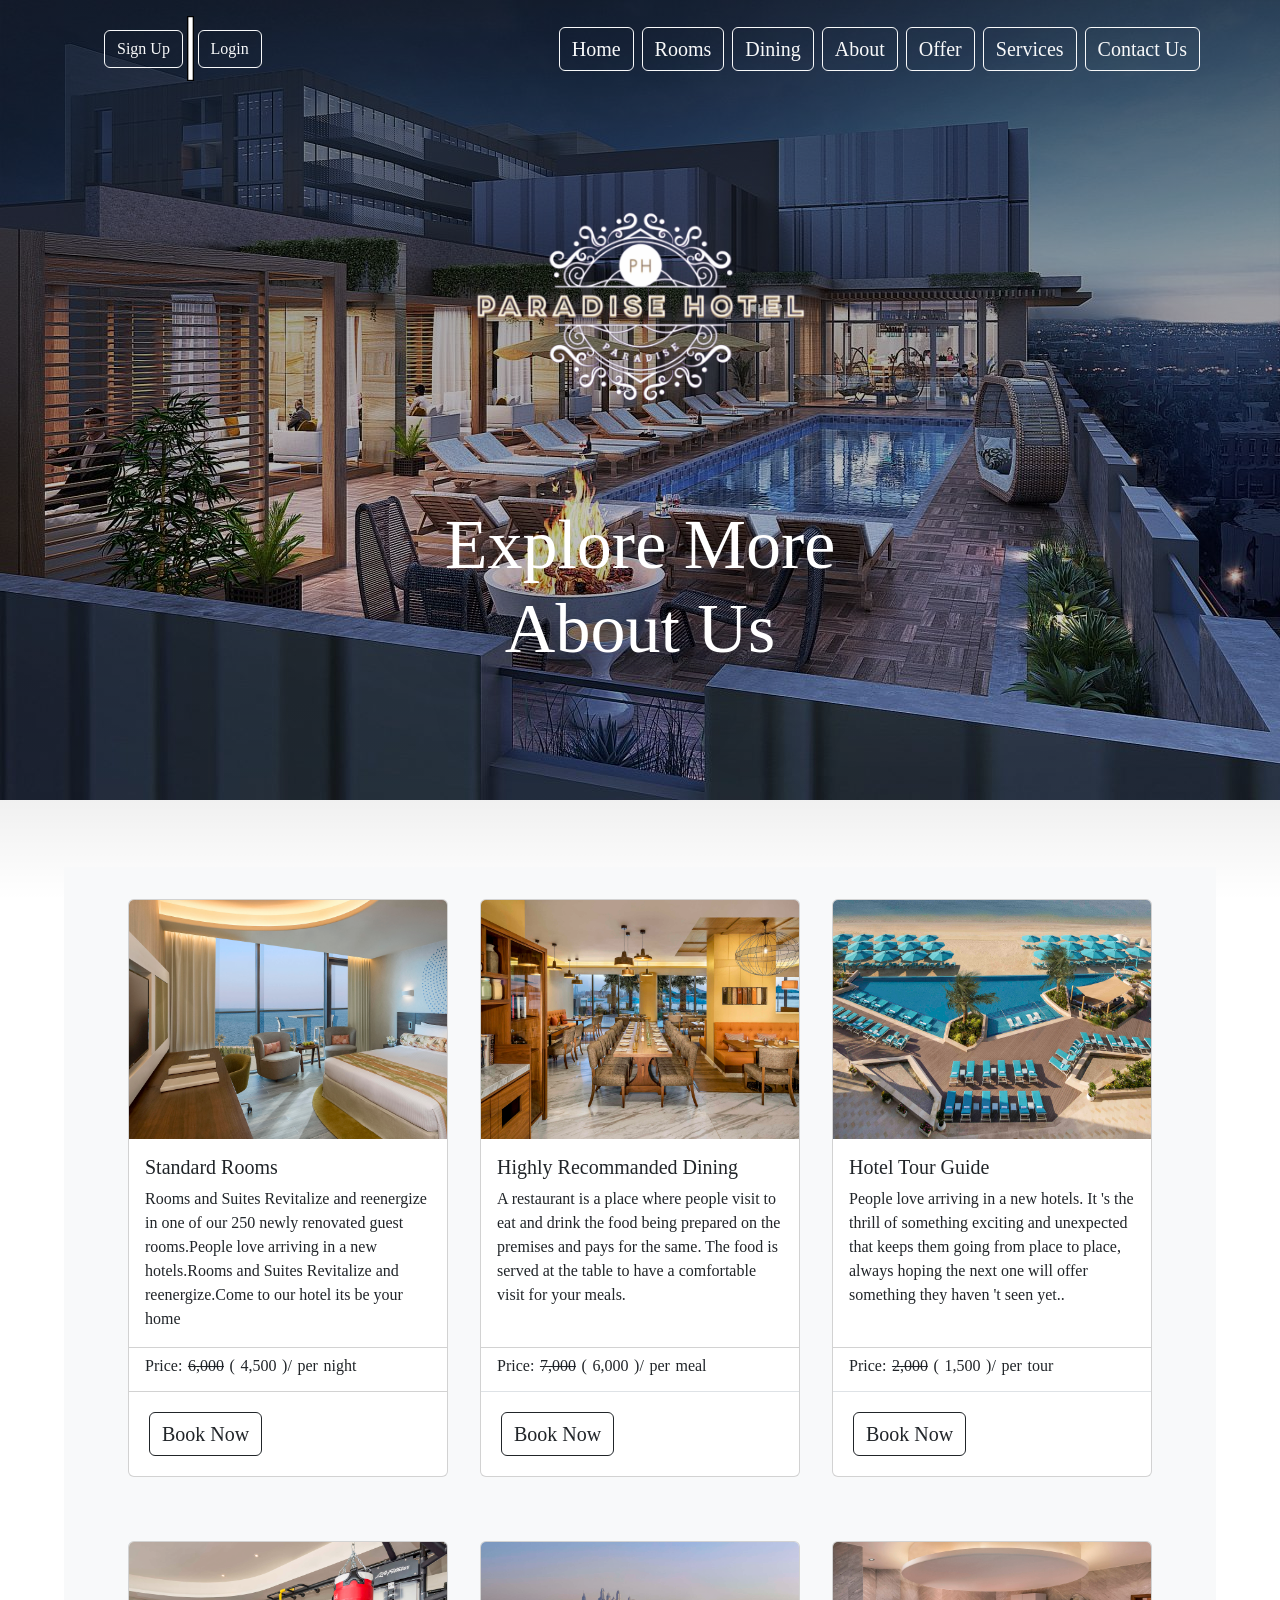
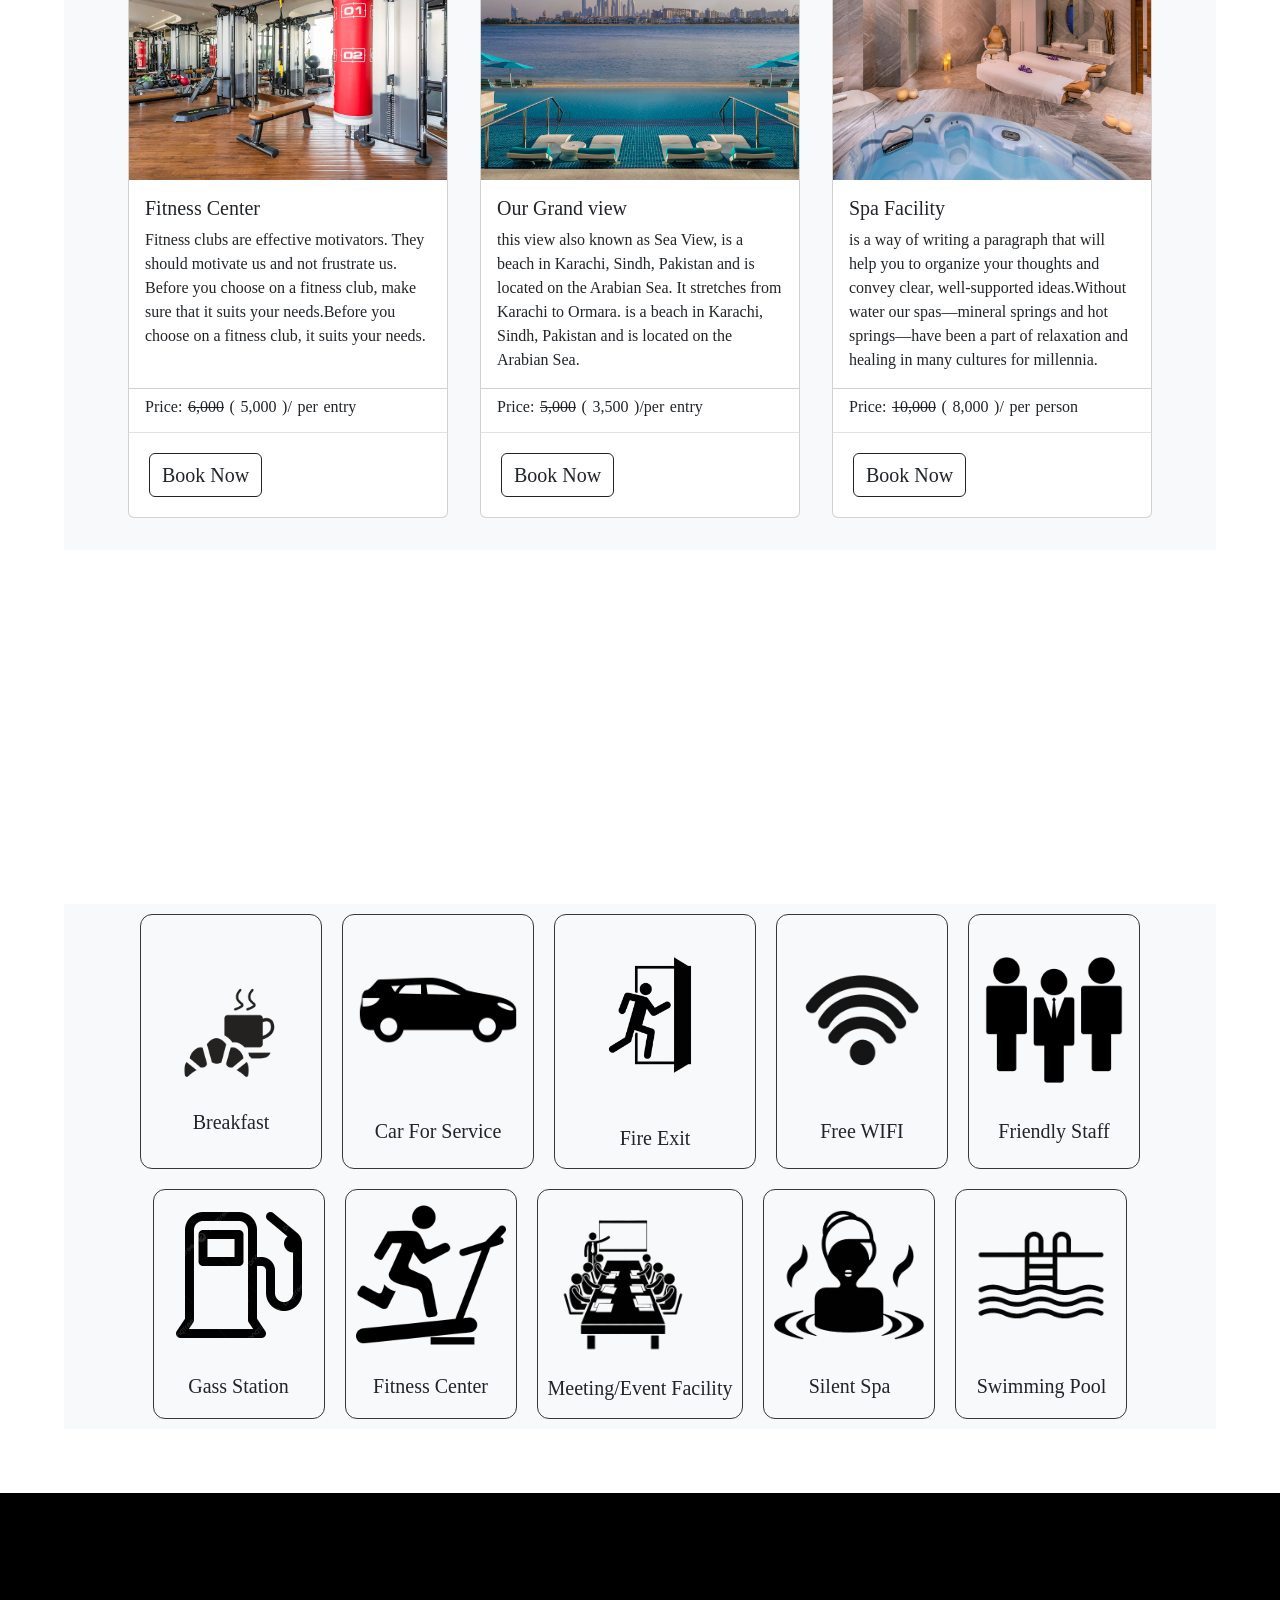
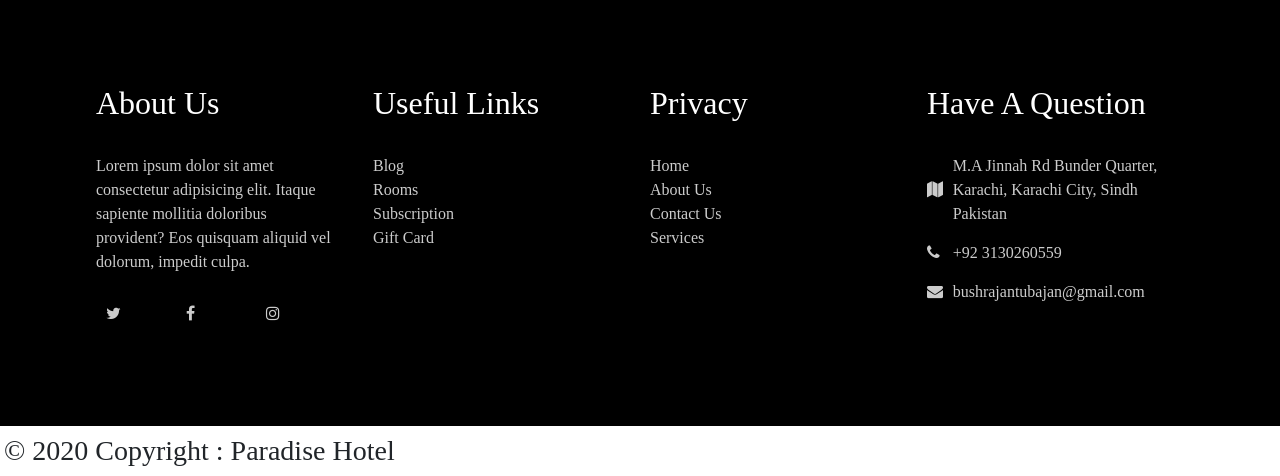
<file: About.html>
<!doctype html>
<html lang="en">

<head>
    <meta charset="utf-8">
    <meta name="viewport" content="width=device-width, initial-scale=1">
    <title>About</title>
    <link href="https://cdn.jsdelivr.net/npm/bootstrap@5.3.2/dist/css/bootstrap.min.css" rel="stylesheet"
        integrity="sha384-T3c6CoIi6uLrA9TneNEoa7RxnatzjcDSCmG1MXxSR1GAsXEV/Dwwykc2MPK8M2HN" crossorigin="anonymous">
    <link rel="stylesheet" href="https://cdnjs.cloudflare.com/ajax/libs/font-awesome/4.7.0/css/font-awesome.min.css">
    <link href="https://fonts.googleapis.com/css2?family=Itim&display=swap" rel="stylesheet">
</head>
<style>
    body {
        font-family: ' cursive';
        font-weight: 400;
        font-style: normal;
        background-image: linear-gradient(rgba(0, 0, 0, 0.527), rgba(0, 0, 0, 0)), url(/Imgs/bg.jpg);
        background-repeat: no-repeat;
        background-size: 100%;
        background-attachment: fixed;

    }

    .space {
        width: 100%;
        height: 140px;
    }

    .img {
        margin: 10px;
        border: 1.5px solid rgb(58, 54, 54);
        border-radius: 12px;
        padding: 10px;
        transition: all ease 500ms;
    }

    .img:hover {
        transform: scale(1.03);
        background-color: rgba(152, 207, 234, 0.352);
    }

    .footer {
        background: rgb(0, 0, 0);
        color: #fff;
        text-align: center;
        margin-top: 5%;
    }

    .footer-container {

        width: 85vw;
        margin: 0 auto;
        padding: 30px 0;
    }

    .footer-container p,
    .footer-container a,
    .footer-container span {
        opacity: 0.8;
    }

    .footer a {
        display: flex;
        color: #fff;
        text-decoration: none;
    }

    .social-icons {
        list-style: none;
        display: flex;
        justify-items: center;
        padding: 15px 0;
    }

    .social-icons li {
        margin: 0 10px;
        width: 60px;
        height: 60px;
        border-radius: 50%;
        transition: var(--transition);
        cursor: pointer;
    }

    .contact-item span {
        display: block;
    }

    @media(min-width: 900px) {
        .footer-container {
            display: grid;
            grid-template-columns: repeat(2, 1fr);
            grid-gap: 20px;
        }
    }

    @media(min-width: 1170px) {
        .footer {
            text-align: left;
        }

        .footer-container {
            grid-template-columns: repeat(4, 1fr);
        }

        .footer-container div:nth-child(1) p {
            padding-right: 20px;
        }

        .contact-item {
            display: grid;
            grid-template-columns: 10% 90%;
            margin-bottom: 15px;
            align-items: center;
        }
    }

    .showModal {
        position: fixed;
        background: transparent;
        top: 0;
        right: 0;
        bottom: 0;
        left: 0;
        z-index: 5;
    }
</style>

<body>
    <div class="body" style="margin-left: 5%; margin-right:5%;">
        <center>
            <div class="logo">

                <nav class="navbar navbar-expand-lg">
                    <div class="container-fluid">
                        <div>

                            <form class="container-fluid m-2 justify-content-right">

                                <a href="SignUp.html" class="nav-link active  fs-6" aria-current="page"><button
                                        class="btn btn-outline-light fs-6 " type="button">Sign
                                        Up</a></button>
                                <img src="/Imgs/pipe.png" alt="pipe" height="65px">
                                <a class="active  fs-6" aria-current="page" href="/Login.html"><button
                                        class="btn btn-outline-light  " type="button">Login</button></a>
                            </form>
                        </div>
                        <button class="navbar-toggler" type="button" data-bs-toggle="collapse"
                            data-bs-target="#navbarSupportedContent" aria-controls="navbarSupportedContent"
                            aria-expanded="false" aria-label="Toggle navigation">
                            <span class="navbar-toggler-icon"></span>
                        </button>
                        <div class="collapse navbar-collapse justify-content-end" id="navbarSupportedContent">

                            <a class="nav-link active  fs-5" aria-current="page" href="Index.html"><button
                                    class="btn btn-outline-light m-1 fs-6 " type="button">Home</a></button>

                            <a class="nav-link active  fs-5" aria-current="page" href="Rooms.html"><button
                                    class="btn btn-outline-light m-1 fs-6 " type="button">Rooms</a></button>
                            <a class="nav-link active  fs-5" aria-current="page" href="Dining.html"><button
                                    class="btn btn-outline-light m-1 fs-6 " type="button">Dining</a></button>
                            <a class="nav-link active  fs-5" aria-current="page" href="About.html"><button
                                    class="btn btn-outline-light m-1 fs-6 " type="button">About</a></button>
                            <a class="nav-link active  fs-5" aria-current="page" href="/Offers.html"
                                target="_blank"><button class="btn btn-outline-light m-1 fs-6 "
                                    type="button">Offer</a></button>
                            <a class="nav-link active  fs-5" aria-current="page" href="Services.html"><button
                                    class="btn btn-outline-light m-1 fs-6 " type="button">Services</a></button>
                            <a class="nav-link active  fs-5" aria-current="page" href="ContactUs.html"><button
                                    class="btn btn-outline-light m-1 fs-6 " type="button">Contact Us</a></button>
                        </div>

                    </div>
                </nav>

        </center><br><br><br>
        <div class="div">
            <div class="contain">

                <center>
                    <div class="logo"><a class="navbar-brand mt-2 mb-4" href="index.html">
                            <img src="Imgs/logo.png " class="img-fluid" width="30%" height="380px"></a></div>
                    <h1 style="font-size: 70px; color:white; margin-top:5%; text-shadow: 0px 50px 80px #030303;">Explore
                        More <br> About Us </h1><br><br>

                </center>
            </div>
        </div>
        <!-- ************************************About******************************************************************* -->
        <div class="space"></div>
        <!--*****************************cards****************************************************************-->

        <div class=" p-3 bg-body-tertiary d-inline-flex w-100 justify-content-center ">
            <div class="card m-3" style="width: 20rem;">
                <img src="/Imgs/room (1).jpg" class="card-img-top" alt="...">
                <div class="card-body">
                    <h5 class="card-title">Standard Rooms</h5>
                    <p class="card-text">Rooms and Suites Revitalize and reenergize in one of our 250 newly renovated
                        guest
                        rooms.People love arriving in a new hotels.Rooms and Suites Revitalize and reenergize.Come to
                        our
                        hotel its be your home</p>
                </div>
                <ul class="list-group list-group-flush">
                    <li class="list-group-item">
                        <h6 class="card-title" style="word-spacing: 0.1em;">Price: <s>6,000</s> ( 4,500 )/ per night
                        </h6>
                    </li>

                </ul>
                <div class="card-body">
                    <a class="nav-link active  fs-5" aria-current="page" href="#"><button
                            class="btn btn-outline-dark m-1 fs-6 " type="button">Book Now</a></button>
                </div>
            </div>
            <div class="card m-3" style="width: 20rem;">
                <img src="Imgs/restaurant (2).jpg" class="card-img-top" alt="...">
                <div class="card-body">
                    <h5 class="card-title"> Highly Recommanded Dining</h5>
                    <p class="card-text">A restaurant is a place where people visit to eat and drink the food being
                        prepared
                        on the premises and pays for the same. The food is served at the table to have a comfortable
                        visit
                        for your meals.</p>
                </div>
                <ul class="list-group list-group-flush">
                    <li class="list-group-item">
                        <h6 class="card-title" style="word-spacing: 0.1em;">Price: <s> 7,000</s> ( 6,000 )/ per meal
                        </h6>
                    </li </ul>
                    <div class="card-body">
                        <a class="nav-link active  fs-5" aria-current="page" href="#"><button
                                class="btn btn-outline-dark m-1 fs-6 " type="button">Book Now</a></button>
                    </div>
            </div>
            <div class="card m-3" style="width: 20rem;">
                <img src="Imgs/hotel (2).jpg" class="card-img-top" alt="...">
                <div class="card-body">
                    <h5 class="card-title">Hotel Tour Guide</h5>
                    <p class="card-text">People love arriving in a new hotels. It 's the thrill of something exciting
                        and
                        unexpected that keeps them going from place to place, always hoping the next one will offer
                        something they haven 't seen yet..</p>
                </div>
                <ul class="list-group list-group-flush">
                    <li class="list-group-item">
                        <h6 class="card-title" style="word-spacing: 0.1em;">Price: <s>2,000</s> ( 1,500 )/ per tour</h6>
                    </li </ul>
                    <div class="card-body">
                        <a class="nav-link active  fs-5" aria-current="page" href="#"><button
                                class="btn btn-outline-dark m-1 fs-6 " type="button">Book Now</a></button>
                    </div>
            </div>
        </div>
        <div class=" p-3 bg-body-tertiary d-inline-flex w-100 justify-content-center ">
            <div class="card m-3" style="width: 20rem;">
                <img src="Imgs/gym center (3).jpg" class="card-img-top" alt="...">
                <div class="card-body">
                    <h5 class="card-title">Fitness Center
                    </h5>
                    <p class="card-text">Fitness clubs are effective motivators. They should motivate us and not
                        frustrate
                        us. Before you choose on a fitness club, make sure that it suits your needs.Before you choose on
                        a
                        fitness club, it suits your needs.</p>
                </div>
                <ul class="list-group list-group-flush">
                    <li class="list-group-item">
                        <h6 class="card-title" style="word-spacing: 0.1em;">Price: <s>6,000</s> ( 5,000 )/ per entry
                        </h6>
                    </li </ul>
                    <div class="card-body">
                        <a class="nav-link active  fs-5" aria-current="page" href="#"><button
                                class="btn btn-outline-dark m-1 fs-6 " type="button">Book Now</a></button>
                    </div>
            </div>
            <div class="card m-3" style="width: 20rem;">
                <img src="/Imgs/service (1).jpg" class="card-img-top">
                <div class="card-body">
                    <h5 class="card-title">Our Grand view</h5>
                    <p class="card-text">this view also known as Sea View, is a beach in Karachi, Sindh, Pakistan and is
                        located on the Arabian Sea. It stretches from Karachi to Ormara. is a beach in Karachi, Sindh,
                        Pakistan and is located on the Arabian Sea.</p>
                </div>
                <ul class="list-group list-group-flush">
                    <li class="list-group-item">
                        <h6 class="card-title" style="word-spacing: 0.1em;">Price: <s>5,000</s> ( 3,500 )/per entry</h6>
                    </li </ul>
                    <div class="card-body">
                        <a class="nav-link active  fs-5" aria-current="page" href="#"><button
                                class="btn btn-outline-dark m-1 fs-6 " type="button">Book Now</a></button>
                    </div>
            </div>
            <div class="card m-3" style="width: 20rem;">
                <img src="/Imgs/spa (5).jpg" class="card-img-top" alt="...">
                <div class="card-body">
                    <h5 class="card-title">Spa Facility</h5>
                    <p class="card-text">is a way of writing a paragraph that will help you to organize your thoughts
                        and
                        convey clear, well-supported ideas.Without water our spas—mineral springs and hot springs—have
                        been
                        a part of relaxation and healing in many cultures for millennia.</p>
                </div>
                <ul class="list-group list-group-flush">
                    <li class="list-group-item">
                        <h6 class="card-title" style="word-spacing: 0.1em;">Price: <s>10,000</s> ( 8,000 )/ per person
                        </h6>
                    </li </ul>
                    <div class="card-body">
                        <a class="nav-link active  fs-5" aria-current="page" href="#"><button
                                class="btn btn-outline-dark m-1 fs-6 " type="button">Book Now</a></button>
                    </div>
            </div>
        </div>

        <br> <br> <br> <br>
        <!-- ************************Features*************************************** -->
        <div class="space"></div>
        <center>
            <h1 style="font-size: 70px; color:white; margin-bottom:5%;">Silent Features Of Our Hotel</h1>
        </center>
        <!-- ************************Features*************************************** -->
        <div class="bg-body-tertiary d-inline-flex w-100  justify-content-center ">
            <div class="img">
                <img class="img-fluid" width="160px" height="190px" style="margin-top: 54px;"
                    src="/Imgs/features breakfast.png">
                <center>
                    <figcaption><span>
                            <h5> <br>Breakfast</h5>
                        </span></figcaption>
                </center>
            </div>
            <div class="img">
                <img class="img-fluid " width="170px" height="190px" src="/Imgs/features car for service.png">
                <center>
                    <figcaption><span>
                            <h5> <br>Car For Service</h5>
                        </span></figcaption>
                </center>
            </div>
            <div class="img">
                <img class="img-fluid" width="180px" height="190px" src="/Imgs/features Fire Exit.png">
                <center>
                    <figcaption><span>
                            <h5> <br>Fire Exit</h5>
                        </span></figcaption>
                </center>
            </div>
            <div class="img">
                <img class="img-fluid" width="150px" height="190px" style="margin-top: 20px;"
                    src="/Imgs/features free WIFI.png">
                <center>
                    <figcaption><span>
                            <h5> <br>Free WIFI</h5>
                        </span></figcaption>
                </center>
            </div>
            <div class="img">
                <img class="img-fluid" width="150px" height="190px" style="margin-top: 20px;"
                    src="/Imgs/features friendly staff.jpg">
                <center>
                    <figcaption><span>
                            <h5> <br>Friendly Staff</h5>
                        </span></figcaption>
                </center>
            </div>

        </div>
        <div class="bg-body-tertiary d-inline-flex w-100  justify-content-center">
            <div class="img">
                <img class="img-fluid" width="150px" height="190px" src="/Imgs/features gass station.png">
                <center>
                    <figcaption><span>
                            <h5> <br>Gass Station</h5>
                        </span></figcaption>
                </center>
            </div>
            <div class="img">
                <img class="img-fluid" width="150px" height="190px" src="/Imgs/features gym.png">
                <center>
                    <figcaption><span>
                            <h5> <br>Fitness Center</h5>
                        </span></figcaption>
                </center>
            </div>
            <div class="img">
                <img class="img-fluid" width="150px" height="190px" style="margin-top: 20px;"
                    src="/Imgs/features meeting facility.png">
                <center>
                    <figcaption><span>
                            <h5> <br>Meeting/Event Facility</h5>
                        </span></figcaption>
                </center>
            </div>
            <div class="img">
                <img class="img-fluid" width="150px" height="190px" src="/Imgs/features spa.png">
                <center>
                    <figcaption><span>
                            <h5> <br>Silent Spa</h5>
                        </span></figcaption>
                </center>
            </div>
            <div class="img">
                <img class="img-fluid" width="150px" height="190px" src="/Imgs/features swimming pool.png">
                <center>
                    <figcaption><span>
                            <h5> <br>Swimming Pool</h5>
                        </span></figcaption>
                </center>
            </div>

        </div>
        <!-- ************************Features*************************************** -->
    </div>


    <!-- ************************Footer*************************************** -->

    <footer class="footer">
        <br>
        <iframe
            src="https://www.google.com/maps/embed?pb=!1m18!1m12!1m3!1d3620.404984704744!2d66.9965998112964!3d24.850014145582804!2m3!1f0!2f0!3f0!3m2!1i1024!2i768!4f13.1!3m3!1m2!1s0x3eb33e115cbdc755%3A0x93603ffb7aba4369!2sM.A%20Jinnah%20Rd%2C%20Bunder%20Quarter%2C%20Karachi%2C%20Karachi%20City%2C%20Sindh%2C%20Pakistan!5e0!3m2!1sen!2s!4v1708120520930!5m2!1sen!2s"
            width="100%" height="130" allowfullscreen="" loading="lazy"
            referrerpolicy="no-referrer-when-downgrade"></iframe>
        <div class="footer-container">
            <div>
                <h2>About Us </h2><br>
                <p>Lorem ipsum dolor sit amet consectetur adipisicing elit. Itaque sapiente mollitia doloribus
                    provident? Eos quisquam aliquid vel dolorum, impedit culpa.</p>
                <ul class="social-icons">
                    <li class="flex">
                        <a href="https://twitter.com/i/flow/login" target="_blank"><i class="fa fa-twitter fa-1x"
                                aria-hidden="true"></a></i>
                    </li>
                    <li class="flex">
                        <a href="https://www.facebook.com/login/" target="_blank"><i class="fa fa-facebook fa-1x"
                                aria-hidden="true"></a></i>
                    </li>
                    <li class="flex">
                        <a href="https://www.instagram.com/accounts/login/?hl=en" target="_blank"><i
                                class="fa fa-instagram fa-1x" aria-hidden="true"></a></i>
                    </li>
                </ul>
            </div>

            <div>
                <h2>Useful Links</h2><br>
                <a href="/Login.html">Blog</a>
                <a href="/Rooms.html">Rooms</a>
                <a href="/SignUp.html">Subscription</a>
                <a href="#">Gift Card</a>
            </div>

            <div>
                <h2>Privacy</h2>
                <br>
                <a href="/Index.html">Home</a>
                <a href="/About.html">About Us</a>
                <a href="/ContactUs.html">Contact Us</a>
                <a href="/Services.html">Services</a>
            </div>

            <div>
                <h2>Have A Question</h2><br>
                <div class="contact-item">
                    <span>
                        <i class="fa fa-map"></i>
                    </span>
                    <span>
                        M.A Jinnah Rd
                        Bunder Quarter, Karachi, Karachi City, Sindh
                        Pakistan
                    </span>
                </div>
                <div class="contact-item">
                    <span>
                        <i class="fa fa-phone" aria-hidden="true"></i>
                    </span>
                    <span>
                        +92 3130260559
                    </span>
                </div>
                <div class="contact-item">
                    <span>
                        <i class="fa fa-envelope" aria-hidden="true"></i>
                    </span>
                    <span>
                        bushrajantubajan@gmail.com
                    </span>
                </div>
            </div>
        </div>
        <div class="text-center p-1  fs-3" style="background-color: rgb(255, 255, 255);">
            <a class="text-body" href="#">© 2020 Copyright : Paradise Hotel</a>
        </div>
    </footer>

    <script src="https://cdn.jsdelivr.net/npm/bootstrap@5.3.2/dist/js/bootstrap.bundle.min.js"
        integrity="sha384-C6RzsynM9kWDrMNeT87bh95OGNyZPhcTNXj1NW7RuBCsyN/o0jlpcV8Qyq46cDfL"
        crossorigin="anonymous"></script>
</body>

</html>

<!--  -->
</file>
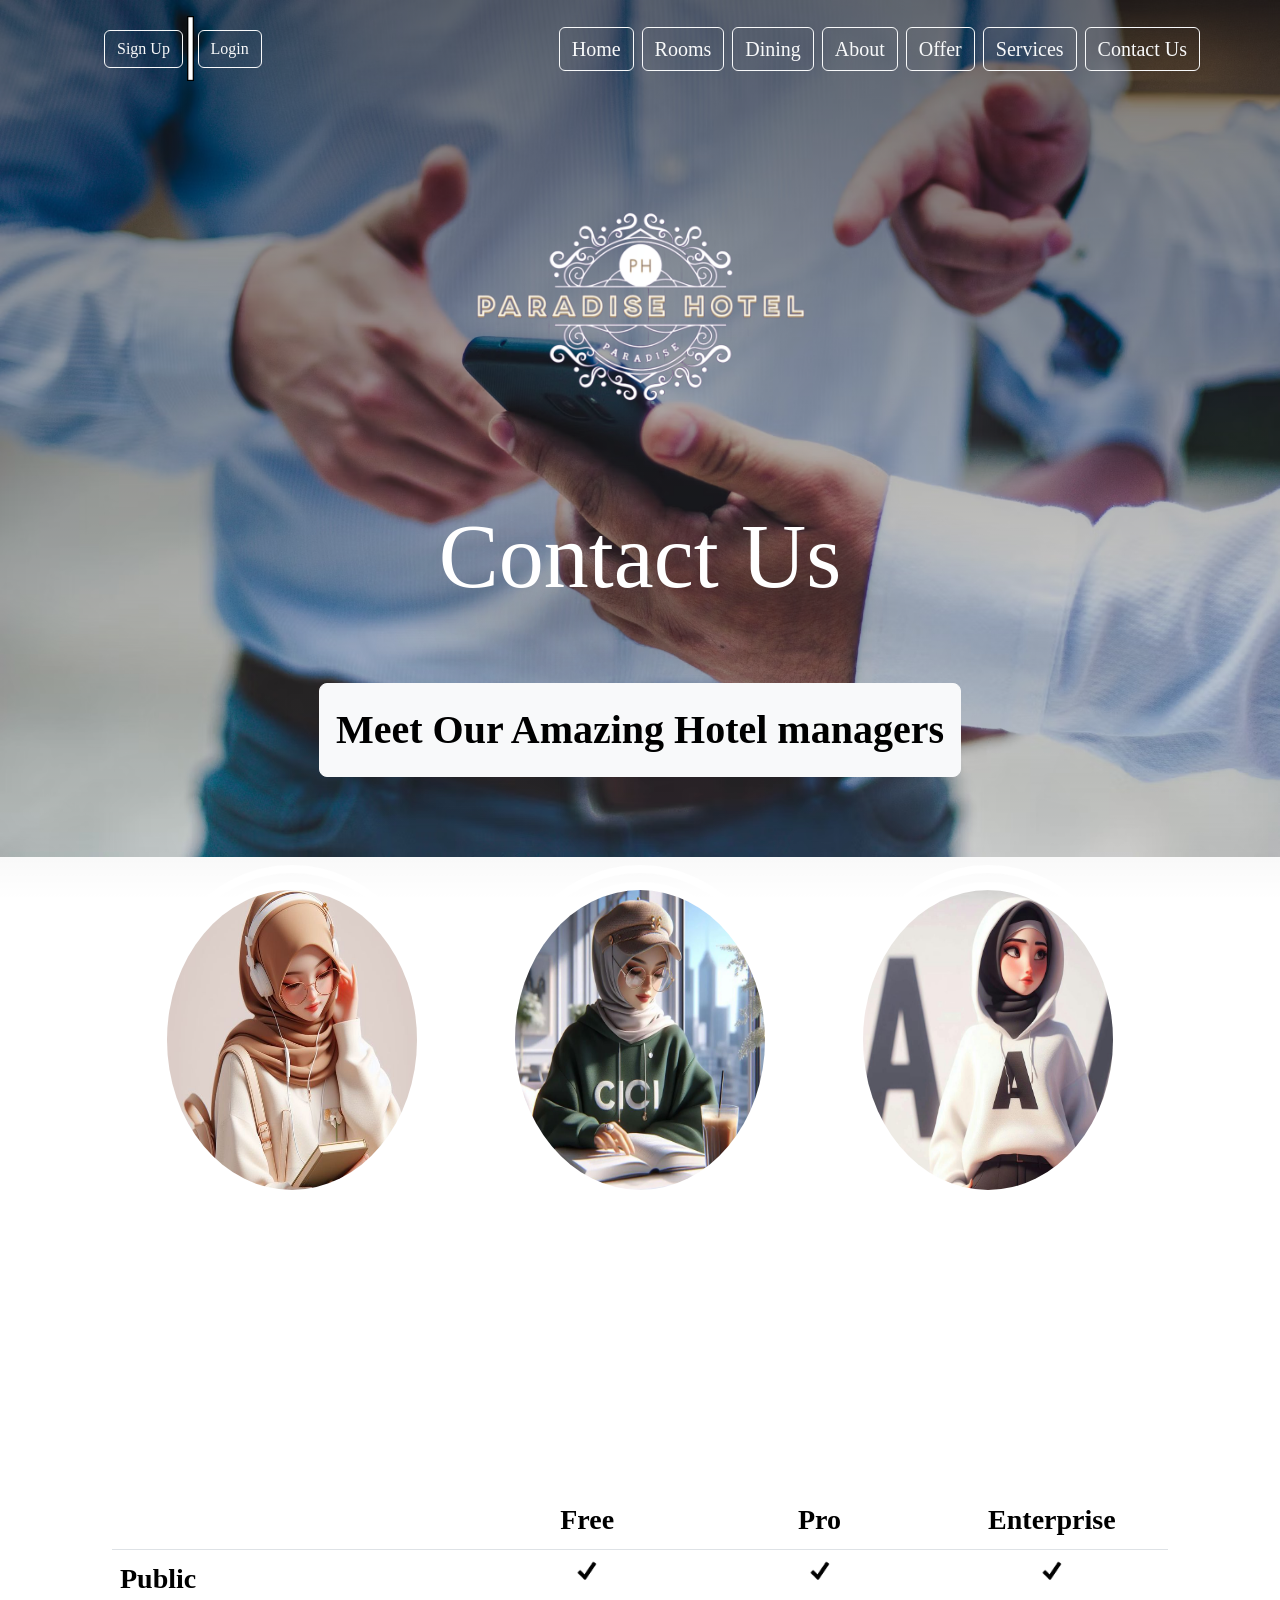
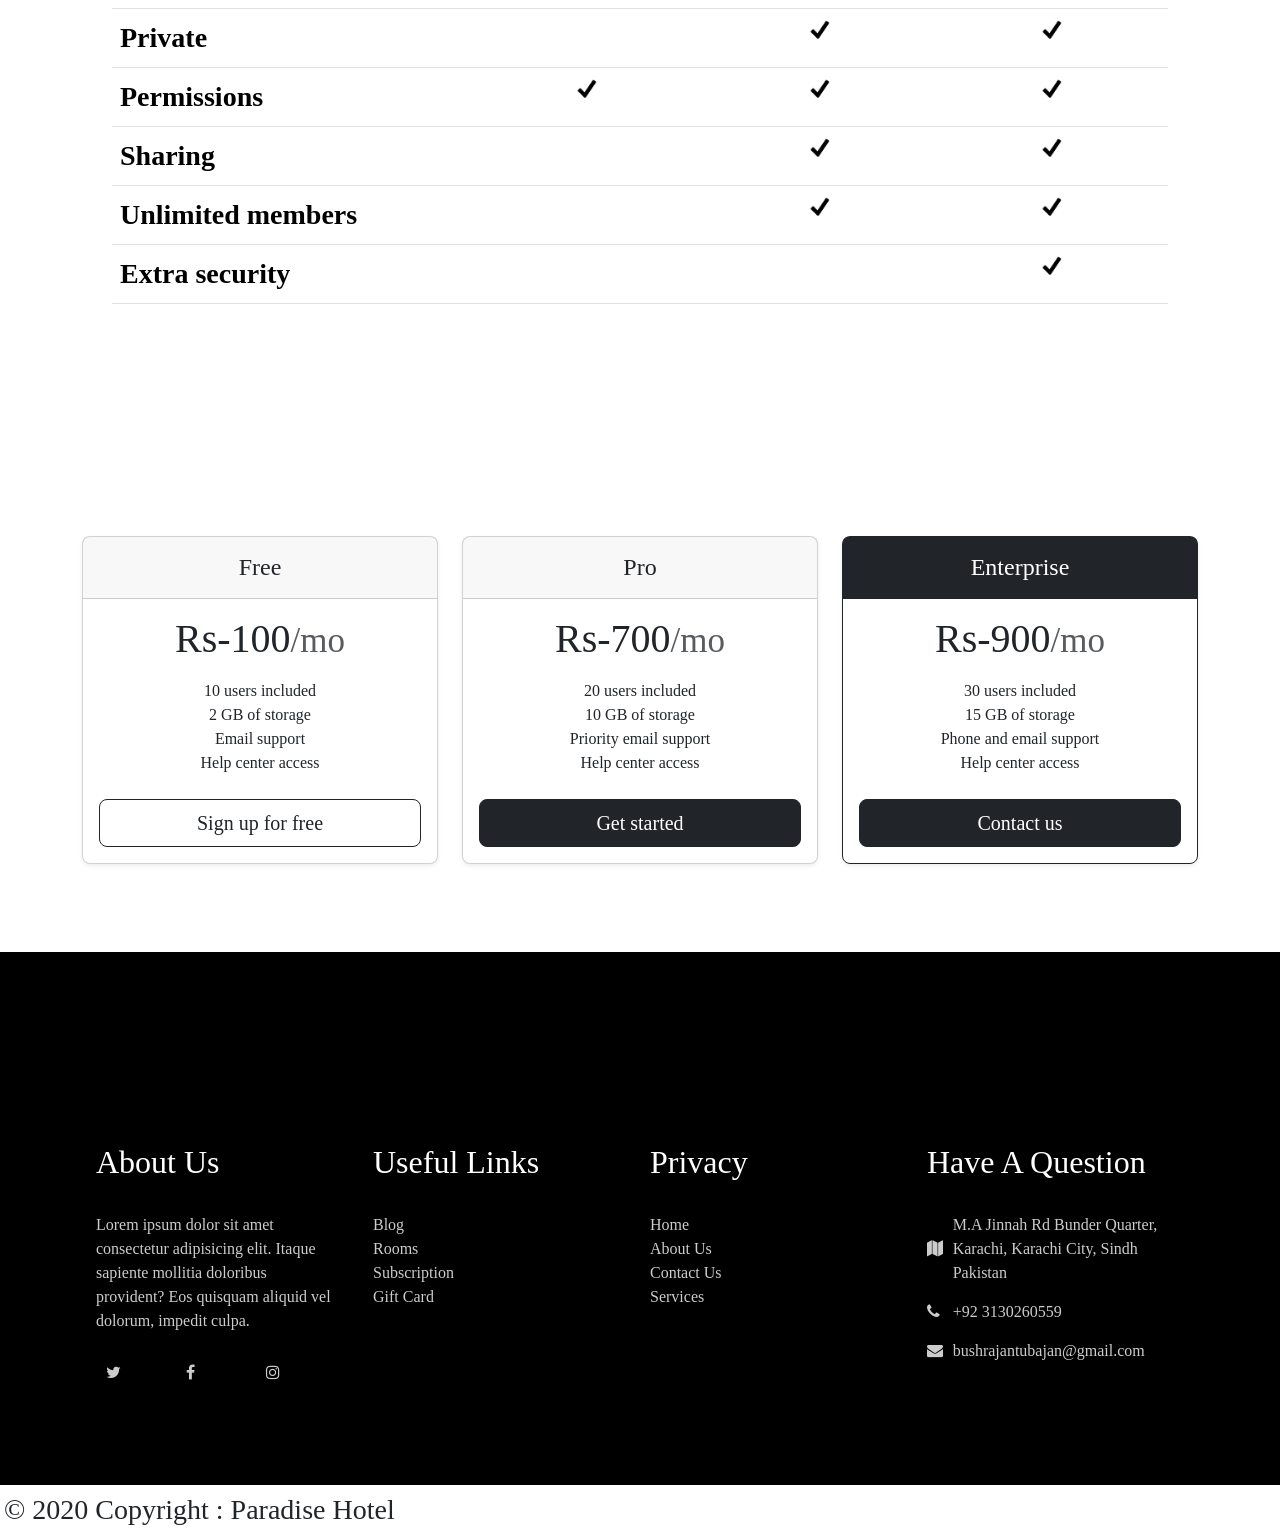
<file: ContactUs.html>
<!DOCTYPE html>
<html lang="en">

<head>
    <meta charset="UTF-8">
    <meta http-equiv="X-UA-Compatible" content="IE=edge">
    <meta name="viewport" content="width=device-width, initial-scale=1.0">
    <title>Hotel Paradise</title>
    <link href="https://cdn.jsdelivr.net/npm/bootstrap@5.3.2/dist/css/bootstrap.min.css" rel="stylesheet"
        integrity="sha384-T3c6CoIi6uLrA9TneNEoa7RxnatzjcDSCmG1MXxSR1GAsXEV/Dwwykc2MPK8M2HN" crossorigin="anonymous">
    <link rel="stylesheet" href="https://cdnjs.cloudflare.com/ajax/libs/font-awesome/4.7.0/css/font-awesome.min.css">
    <link href="https://fonts.googleapis.com/css2?family=Itim&display=swap" rel="stylesheet">
    <style>
        h1 {
            transition: all ease 400ms;
        }

        h1:hover {
            transform: scale(1.03);
        }

        * {
            margin: 0;
            padding: 0;
            box-sizing: border-box;
        }

        body {
            font-family: ' cursive';
            font-weight: 400;
            font-style: normal;
            background-image: linear-gradient(rgba(0, 0, 0, 0.527), rgba(0, 0, 0, 0)), url(/Imgs/contact\ us.png);
            background-repeat: no-repeat;
            background-size: 100%;
            background-attachment: fixed;

        }



        /* footer */
        .footer {
            background: rgb(0, 0, 0);
            color: #fff;
            text-align: center;
            margin-top: 5%;
        }

        .footer-container {

            width: 85vw;
            margin: 0 auto;
            padding: 30px 0;
        }

        .footer-container p,
        .footer-container a,
        .footer-container span {
            opacity: 0.8;
        }

        .footer a {
            display: flex;
            color: #fff;
            text-decoration: none;
        }

        .social-icons {
            list-style: none;
            display: flex;
            justify-items: center;
            padding: 15px 0;
        }

        .social-icons li {
            margin: 0 10px;
            width: 60px;
            height: 60px;
            border-radius: 50%;
            transition: var(--transition);
            cursor: pointer;
        }

        .contact-item span {
            display: block;
        }

        @media(min-width: 900px) {
            .footer-container {
                display: grid;
                grid-template-columns: repeat(2, 1fr);
                grid-gap: 20px;
            }
        }

        @media(min-width: 1170px) {
            .footer {
                text-align: left;
            }

            .footer-container {
                grid-template-columns: repeat(4, 1fr);
            }

            .footer-container div:nth-child(1) p {
                padding-right: 20px;
            }

            .contact-item {
                display: grid;
                grid-template-columns: 10% 90%;
                margin-bottom: 15px;
                align-items: center;
            }
        }

        .showModal {
            position: fixed;
            background: transparent;
            top: 0;
            right: 0;
            bottom: 0;
            left: 0;
            z-index: 5;
        }
    </style>
</head>


<body>
    <div class="body" style="margin-left: 5%; margin-right:5%;">
        <center>
            <nav class="navbar navbar-expand-lg">
                <div class="container-fluid">
                    <div>

                        <form class="container-fluid m-2 justify-content-right">

                            <a href="SignUp.html" class="nav-link active  fs-6" aria-current="page"><button
                                    class="btn btn-outline-light fs-6 " type="button">Sign
                                    Up</a></button>
                            <img src="/Imgs/pipe.png" alt="pipe" height="65px">
                            <a class="active  fs-6" aria-current="page" href="/Login.html"><button
                                    class="btn btn-outline-light  " type="button">Login</button></a>
                        </form>
                    </div>
                    <button class="navbar-toggler" type="button" data-bs-toggle="collapse"
                        data-bs-target="#navbarSupportedContent" aria-controls="navbarSupportedContent"
                        aria-expanded="false" aria-label="Toggle navigation">
                        <span class="navbar-toggler-icon"></span>
                    </button>
                    <div class="collapse navbar-collapse justify-content-end" id="navbarSupportedContent">

                        <a class="nav-link active  fs-5" aria-current="page" href="Index.html"><button
                                class="btn btn-outline-light m-1 fs-6 " type="button">Home</a></button>

                        <a class="nav-link active  fs-5" aria-current="page" href="Rooms.html"><button
                                class="btn btn-outline-light m-1 fs-6 " type="button">Rooms</a></button>
                        <a class="nav-link active  fs-5" aria-current="page" href="Dining.html"><button
                                class="btn btn-outline-light m-1 fs-6 " type="button">Dining</a></button>
                        <a class="nav-link active  fs-5" aria-current="page" href="About.html"><button
                                class="btn btn-outline-light m-1 fs-6 " type="button">About</a></button>
                        <a class="nav-link active  fs-5" aria-current="page" href="/Offers.html" target="_blank"><button
                                class="btn btn-outline-light m-1 fs-6 " type="button">Offer</a></button>
                        <a class="nav-link active  fs-5" aria-current="page" href="Services.html"><button
                                class="btn btn-outline-light m-1 fs-6 " type="button">Services</a></button>
                        <a class="nav-link active  fs-5" aria-current="page" href="ContactUs.html"><button
                                class="btn btn-outline-light m-1 fs-6 " type="button">Contact Us</a></button>
                    </div>

                </div>
            </nav>

        </center><br><br><br>

        <div class="div">
            <div class="contain">

                <center>
                    <div class="logo"><a class="navbar-brand mt-2 mb-4" href="index.html">
                            <img src="Imgs/logo.png " class="img-fluid" alt="logo" width="30%" height="380px"></a></div>
                    <h1
                        style="font-size: 90px; color:rgb(255, 255, 255); margin-top:5%; text-shadow: 0px 50px 80px #030303;">
                        Contact Us<br></h1><br><br>
                    <button class="btn btn-outline-light m-3 p-3 fs-1 bg-light btn-lg fw-bold"
                        style="color:rgb(0, 0, 0);" type="button" href="#">
                        Meet Our Amazing Hotel managers </button>
                </center>
            </div>
        </div> <br> <br>
        <!-- ************************************************************************************************************************************************************** -->

        <center>
            <div class=" d-inline-flex">
                <figure><img src="/Imgs/Bushra.jpg" width="300" height="350" class=" mx-4 mt-4"
                        style="border-radius: 50%; border: #fff double 25px; ">
                    <figcaption style="font-size:xx-large; color: #fff;"> Bushra Jan</figcaption>
                </figure>
                <figure><img src="/Imgs/Tuba.jpg" width="300" height="350" class=" mx-4 mt-4"
                        style="border-radius: 50%; border: #fff double 25px;">
                    <figcaption style="font-size:xx-large; color: #fff;"> Tuba Jan</figcaption>
                </figure>
                <figure><img src="/Imgs/Aswa.jpg" width="300" height="350" class=" mx-4 mt-4"
                        style="border-radius: 50%; border: #fff double 25px;">
                    <figcaption style="font-size:xx-large; color: #fff;"> Aswa Sohail</figcaption>
                </figure>

            </div>
        </center>

        <!-- ************************************************************************************************************************************************************** -->
        <div class="container-fluid p-5 h-100">
            <p class="display-6 text-center mb-4 " style="font-size: 100px; color: #fff; margin: 20px;">Compare plans
            </p>
            <div class="table-responsive">
                <table class="table text-center">
                    <thead>
                        <tr>
                            <th style="width: 34% " class="fs-3"></th>
                            <th style="width: 22%; " class="fs-3">Free</th>
                            <th style="width: 22%; " class="fs-3">Pro</th>
                            <th style="width: 22%; " class="fs-3">Enterprise</th>
                        </tr>
                    </thead>
                    <tbody>
                        <tr>
                            <th scope="row" class="text-start fs-3">Public</th>
                            <td><img src="/Imgs/check.png" width="24" height="24"></td>
                            <td><img src="/Imgs/check.png" width="24" height="24"></td>
                            <td><img src="/Imgs/check.png" width="24" height="24"></td>
                        </tr>
                        <tr>
                            <th scope="row" class="text-start fs-3">Private</th>
                            <td></td>
                            <td><img src="/Imgs/check.png" width="24" height="24"></td>
                            <td><img src="/Imgs/check.png" width="24" height="24"></td>
                        </tr>
                    </tbody>

                    <tbody>
                        <tr>
                            <th scope="row" class="text-start fs-3">Permissions</th>
                            <td><img src="/Imgs/check.png" width="24" height="24"></td>
                            <td><img src="/Imgs/check.png" width="24" height="24"></td>
                            <td><img src="/Imgs/check.png" width="24" height="24"></td>
                        </tr>
                        <tr>
                            <th scope="row" class="text-start fs-3">Sharing</th>
                            <td></td>
                            <td><img src="/Imgs/check.png" width="24" height="24"></td>
                            <td><img src="/Imgs/check.png" width="24" height="24"></td>
                        </tr>
                        <tr>
                            <th scope="row" class="text-start fs-3">Unlimited members</th>
                            <td></td>
                            <td><img src="/Imgs/check.png" width="24" height="24"></td>
                            <td><img src="/Imgs/check.png" width="24" height="24"></td>
                        </tr>
                        <tr>
                            <th scope="row" class="text-start fs-3">Extra security</th>
                            <td></td>
                            <td></td>
                            <td><img src="/Imgs/check.png" width="24" height="24"></td>
                        </tr>
                    </tbody>
                </table>
            </div>
        </div>

        <!-- ************************************************************************************************************************************************************** -->
        <div class="container mt-5">
            <p class="display-6 text-center mb-4 " style="font-size: 80px; color: #fff; margin: 30px;">Our Mind Glooming
                Data Deals</p>
            <div class="row row-cols-1 row-cols-md-3 mb-3 text-center">
                <div class="col">
                    <div class="card mb-4 rounded-3 shadow-sm">
                        <div class="card-header py-3">
                            <h4 class="my-0 fw-normal">Free</h4>
                        </div>
                        <div class="card-body">
                            <h1 class="card-title pricing-card-title">Rs-100<small
                                    class="text-body-secondary fw-light">/mo</small></h1>
                            <ul class="list-unstyled mt-3 mb-4">
                                <li>10 users included</li>
                                <li>2 GB of storage</li>
                                <li>Email support</li>
                                <li>Help center access</li>
                            </ul>
                            <a class="text-decoration-none " href="/SignUp.html"><button type="button"
                                    class="w-100 btn btn-lg btn-outline-dark">Sign up for free</button></a>
                        </div>
                    </div>
                </div>
                <div class="col">
                    <div class="card mb-4 rounded-3 shadow-sm">
                        <div class="card-header py-3">
                            <h4 class="my-0 fw-normal">Pro</h4>
                        </div>
                        <div class="card-body">
                            <h1 class="card-title pricing-card-title">Rs-700<small
                                    class="text-body-secondary fw-light">/mo</small></h1>
                            <ul class="list-unstyled mt-3 mb-4">
                                <li>20 users included</li>
                                <li>10 GB of storage</li>
                                <li>Priority email support</li>
                                <li>Help center access</li>
                            </ul>
                            <button type="button" class="w-100 btn btn-lg btn-dark">Get started</button>
                        </div>
                    </div>
                </div>
                <div class="col">
                    <div class="card mb-4 rounded-3 shadow-sm border-dark">
                        <div class="card-header py-3 text-bg-dark border-dark">
                            <h4 class="my-0 fw-normal">Enterprise</h4>
                        </div>
                        <div class="card-body">
                            <h1 class="card-title pricing-card-title">Rs-900<small
                                    class="text-body-secondary fw-light">/mo</small></h1>
                            <ul class="list-unstyled mt-3 mb-4">
                                <li>30 users included</li>
                                <li>15 GB of storage</li>
                                <li>Phone and email support</li>
                                <li>Help center access</li>
                            </ul>
                            <button type="button" class="w-100 btn btn-lg btn-dark">Contact us</button>
                        </div>
                    </div>
                </div>
            </div>
        </div>
    </div>
    <!-- ************************************************************************************************************************************************************** -->
    <footer class="footer">
        <br>
        <iframe
            src="https://www.google.com/maps/embed?pb=!1m18!1m12!1m3!1d3620.404984704744!2d66.9965998112964!3d24.850014145582804!2m3!1f0!2f0!3f0!3m2!1i1024!2i768!4f13.1!3m3!1m2!1s0x3eb33e115cbdc755%3A0x93603ffb7aba4369!2sM.A%20Jinnah%20Rd%2C%20Bunder%20Quarter%2C%20Karachi%2C%20Karachi%20City%2C%20Sindh%2C%20Pakistan!5e0!3m2!1sen!2s!4v1708120520930!5m2!1sen!2s"
            width="100%" height="130" allowfullscreen="" loading="lazy"
            referrerpolicy="no-referrer-when-downgrade"></iframe>
        <div class="footer-container">
            <div>
                <h2>About Us </h2><br>
                <p>Lorem ipsum dolor sit amet consectetur adipisicing elit. Itaque sapiente mollitia doloribus
                    provident? Eos quisquam aliquid vel dolorum, impedit culpa.</p>
                <ul class="social-icons">
                    <li class="flex">
                        <a href="https://twitter.com/i/flow/login" target="_blank"><i class="fa fa-twitter fa-1x"
                                aria-hidden="true"></a></i>
                    </li>
                    <li class="flex">
                        <a href="https://www.facebook.com/login/" target="_blank"><i class="fa fa-facebook fa-1x"
                                aria-hidden="true"></a></i>
                    </li>
                    <li class="flex">
                        <a href="https://www.instagram.com/accounts/login/?hl=en" target="_blank"><i
                                class="fa fa-instagram fa-1x" aria-hidden="true"></a></i>
                    </li>
                </ul>
            </div>

            <div>
                <h2>Useful Links</h2><br>
                <a href="/Login.html">Blog</a>
                <a href="/Rooms.html">Rooms</a>
                <a href="/SignUp.html">Subscription</a>
                <a href="#">Gift Card</a>
            </div>

            <div>
                <h2>Privacy</h2>
                <br>
                <a href="/Index.html">Home</a>
                <a href="/About.html">About Us</a>
                <a href="/ContactUs.html">Contact Us</a>
                <a href="/Services.html">Services</a>
            </div>

            <div>
                <h2>Have A Question</h2><br>
                <div class="contact-item">
                    <span>
                        <i class="fa fa-map"></i>
                    </span>
                    <span>
                        M.A Jinnah Rd
                        Bunder Quarter, Karachi, Karachi City, Sindh
                        Pakistan
                    </span>
                </div>
                <div class="contact-item">
                    <span>
                        <i class="fa fa-phone" aria-hidden="true"></i>
                    </span>
                    <span>
                        +92 3130260559
                    </span>
                </div>
                <div class="contact-item">
                    <span>
                        <i class="fa fa-envelope" aria-hidden="true"></i>
                    </span>
                    <span>
                        bushrajantubajan@gmail.com
                    </span>
                </div>
            </div>
        </div>
        <div class="text-center p-1  fs-3" style="background-color: rgb(255, 255, 255);">
            <a class="text-body" href="#">© 2020 Copyright : Paradise Hotel</a>
        </div>
    </footer>

    <script src="https://cdn.jsdelivr.net/npm/bootstrap@5.3.2/dist/js/bootstrap.bundle.min.js"
        integrity="sha384-C6RzsynM9kWDrMNeT87bh95OGNyZPhcTNXj1NW7RuBCsyN/o0jlpcV8Qyq46cDfL"
        crossorigin="anonymous"></script>
</body>

</html>

<!--  -->
</file>
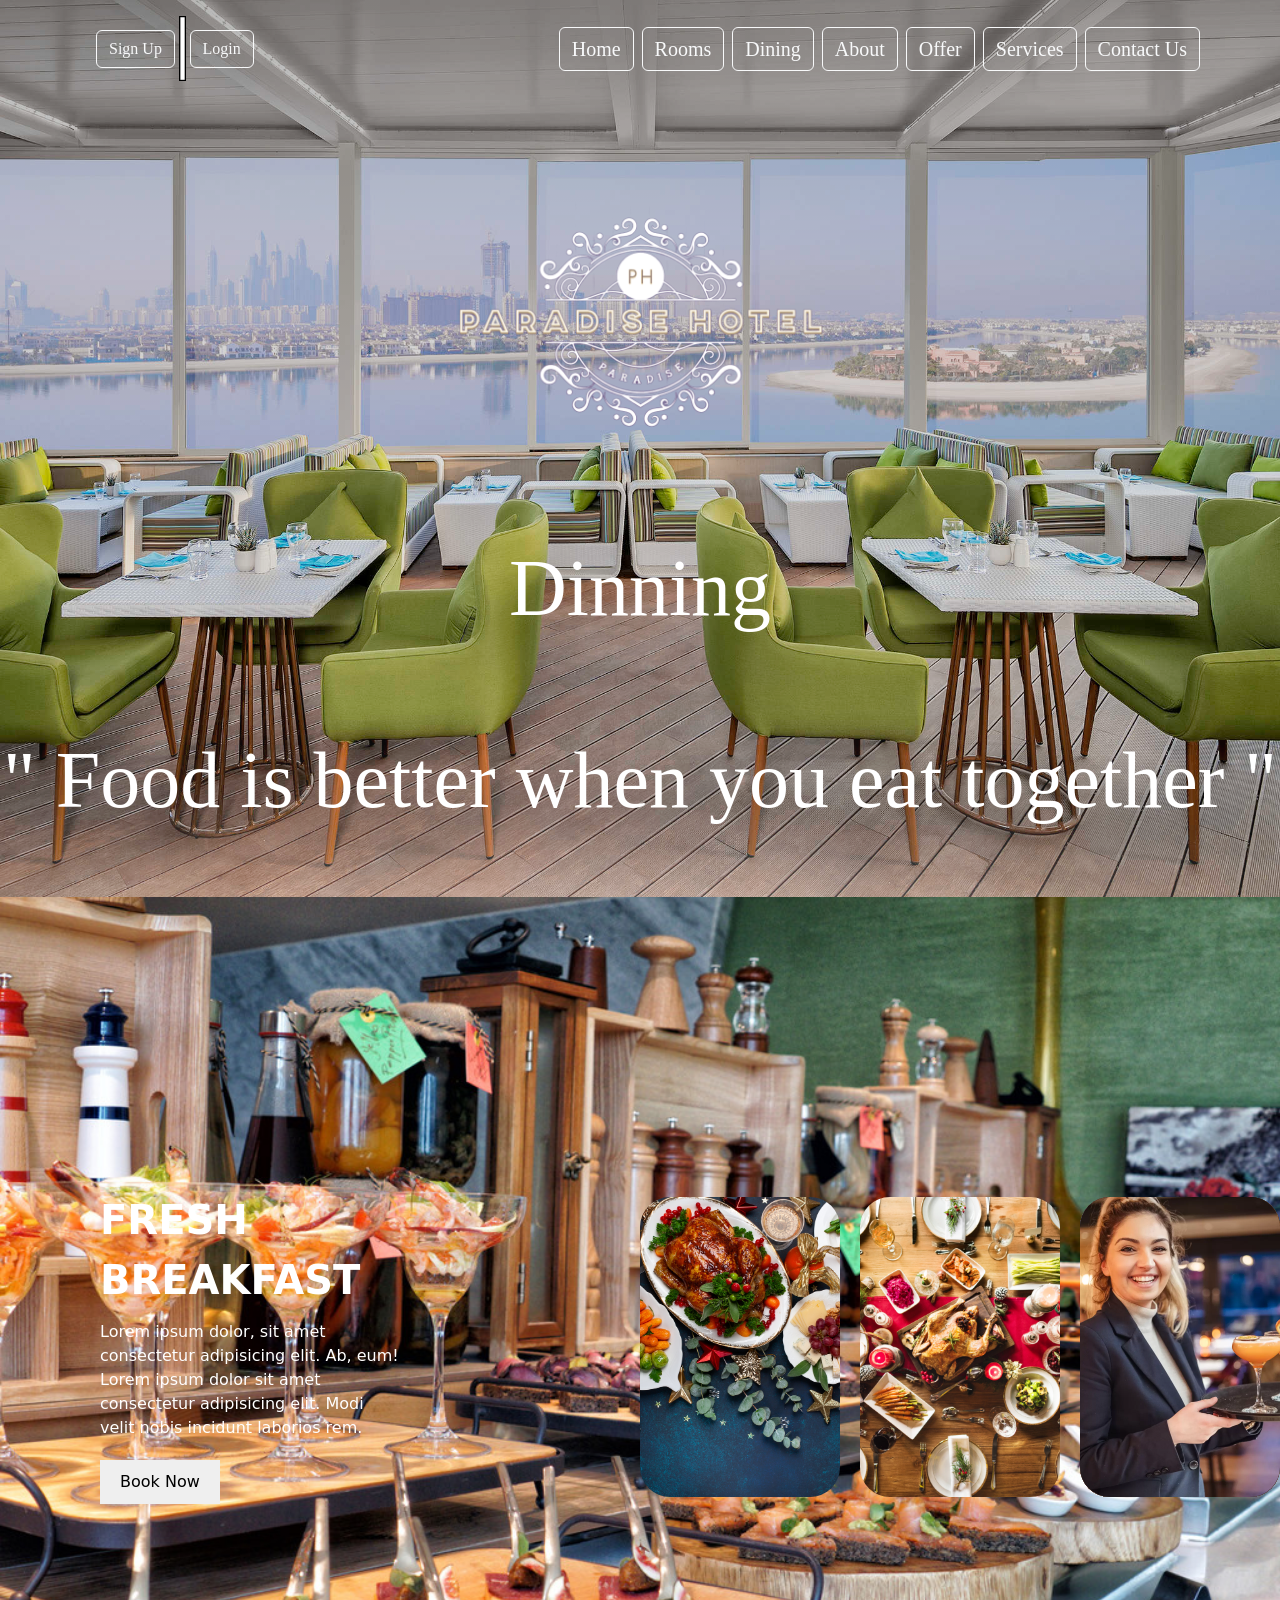
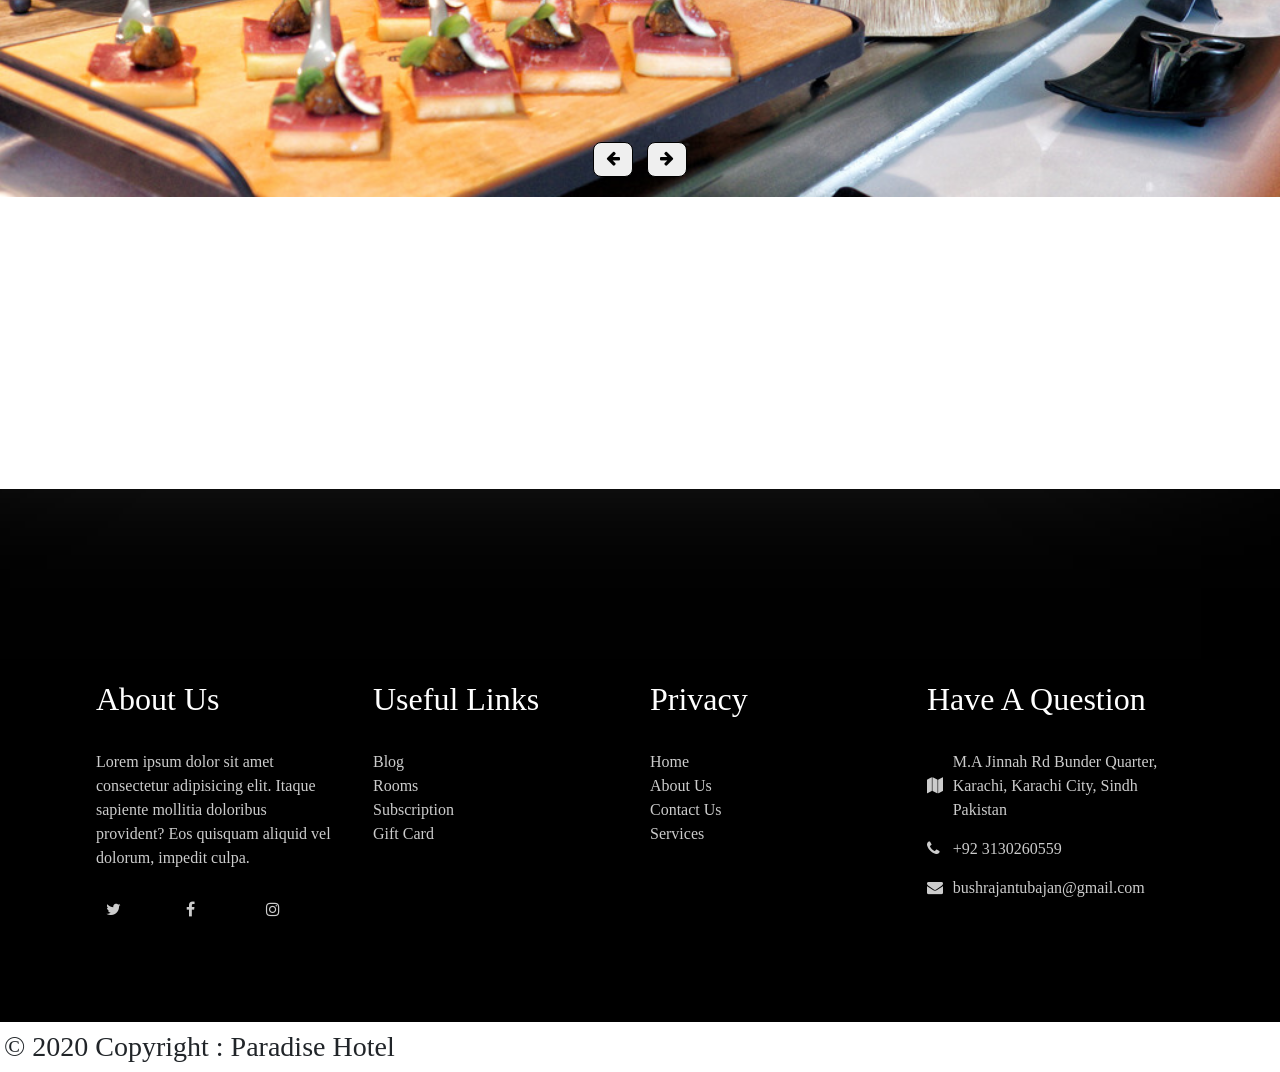
<file: Dining.html>
<!DOCTYPE html>
<html lang="en">

<head>
    <meta charset="UTF-8">
    <meta http-equiv="X-UA-Compatible" content="IE=edge">
    <meta name="viewport" content="width=device-width, initial-scale=1.0">
    <title>Hotel Paradise</title>
    <link href="https://cdn.jsdelivr.net/npm/bootstrap@5.3.2/dist/css/bootstrap.min.css" rel="stylesheet"
        integrity="sha384-T3c6CoIi6uLrA9TneNEoa7RxnatzjcDSCmG1MXxSR1GAsXEV/Dwwykc2MPK8M2HN" crossorigin="anonymous">
    <link rel="stylesheet" href="https://cdnjs.cloudflare.com/ajax/libs/font-awesome/4.7.0/css/font-awesome.min.css">
    <link href="https://fonts.googleapis.com/css2?family=Itim&display=swap" rel="stylesheet">
    <style>
        /* Your general CSS styles here */
        h1 {
            transition: all ease 400ms;
            font-size: 80px;
            color: white;
            margin-top: 5%;
            margin-bottom: 8%;
            text-shadow: 0px 50px 80px #030303;

        }

        h1:hover {
            transform: scale(1.03);
        }

        * {
            margin: 0;
            padding: 0;
            box-sizing: border-box;
        }

        body {
            font-family: ' cursive';
            font-weight: 400;
            font-style: normal;
            background-image: linear-gradient(rgba(0, 0, 0, 0.27), rgba(0, 0, 0, 0)), url(/Imgs/restaurant\ \(6\).jpg);
            background-repeat: no-repeat;
            background-size: 100%;
            background-attachment: fixed;

        }

        /*.........................Slider....................................*/
        .slider-fluid {
            background: linear-gradient(rgba(9, 8, 12, 0.488), rgba(255, 255, 255, 0.376));
            position: absolute;
            margin-top: 10%;
            transform: translate(-50%, -50%);
            margin-left: 50%;
            width: 3000px;
            height: 800px;
            box-shadow: -80px 80px 780px #ffffff;
            margin-bottom: 70%;
            background-attachment: fixed;
        }

        .slider-fluid .slide .item {
            width: 200px;
            height: 300px;
            position: absolute;
            top: 50%;
           
            transform: translate(0, -50%);
            border-radius: 30px;
            box-shadow: 0 30px 50px #00000000;
            background-position: 50% 50%;
            background-size: cover;
            display: inline-block;
            transition: 0.5s;
        }

        .slide .item:nth-child(1),
        .slide .item:nth-child(2) {
            top: 0;
            left: 0;
            padding: 10px;
            transform: translate(0, 0);
            border-radius: 0;
            width: 100%;
            height: 100%;
        }

        .slide .item:nth-child(3) {
            left: 50%;
        }

        .slide .item:nth-child(4) {
            left: calc(50% + 220px);
        }

        .slide .item:nth-child(5) {
            left: calc(50% + 440px);
        }

        .slide .item:nth-child(6) {
            left: calc(50% + 440px);
        }

        .slide .item:nth-child(7) {
            left: calc(50% + 440px);
        }

        .slide .item:nth-child(8) {
            left: calc(50% + 440px);
        }

        .slide .item:nth-child(9) {
            left: calc(50% + 440px);
        }

        .slide .item:nth-child(10) {
            left: calc(50% + 440px);
        }

        .slide .item:nth-child(11) {
            left: calc(50% + 440px);
        }

        .slide .item:nth-child(12) {
            left: calc(50% + 440px);
        }

        .slide .item:nth-child(13) {
            left: calc(50% + 440px);
        }

        .slide .item:nth-child(14) {
            left: calc(50% + 440px);
        }

        .slide .item:nth-child(15) {
            left: calc(50% + 440px);
        }

        .slide .item:nth-child(16) {
            left: calc(50% + 440px);
        }

        /* here n = 0, 1, 2, 3,... */
        .slide .item:nth-child(n + 16) {
            opacity: 0;
            left: calc(50% + 660px);
        }

        .item .content {
            position: absolute;
            top: 50%;
            left: 100px;
            width: 300px;
            text-align: left;
            color: white;
            transform: translate(0, -50%);
            font-family: system-ui;
            display: none;
        }

        .slide .item:nth-child(2) .content {
            display: block;
        }

        .content .name {
            font-size: 40px;
            text-transform: uppercase;
            font-weight: bold;
            opacity: 0;
            animation: animate 1s ease-in-out 1 forwards;

        }

        .content .des {
            margin-top: 10px;
            margin-bottom: 20px;
            opacity: 0;
            animation: animate 1s ease-in-out 0.3s 1 forwards;

        }

        .content button {
            padding: 10px 20px;
            border: none;
            cursor: pointer;
            opacity: 0;
            animation: animate 1s ease-in-out 0.6s 1 forwards;


        }

        @keyframes animate {
            from {
                opacity: 0;
                transform: translate(0, 100px);
                filter: blur (33px);
            }

            to {
                opacity: 1;
                transform: translate(0);
                filter: blur(0);
            }
        }

        .button {
            width: 100%;
            text-align: center;
            position: absolute;
            bottom: 20px;
        }

        .button button {
            width: 40px;
            height: 35px;
            border-radius: 8px;
            border: none;
            cursor: pointer;
            margin: 0 5px;
            border: 1px solid rgb(0, 0, 0);
            transition: 0.3s;
            
        }

        .button button :hover {
            background: #ababab00;
            color: #000000;
        }

        /*.......................slider end with media query..................................*/
        /* footer */
        .footer {
            background: rgb(0, 0, 0);
            color: #fff;
            text-align: center;
            margin-top: 68%;
        }

        .footer-container {

            width: 85vw;
            margin: 0 auto;
            padding: 30px 0;
        }

        .footer-container p,
        .footer-container a,
        .footer-container span {
            opacity: 0.8;
        }

        .footer a {
            display: flex;
            color: #fff;
            text-decoration: none;
        }

        .social-icons {
            list-style: none;
            display: flex;
            padding: 15px 0;
        }

        .social-icons li {
            margin: 0 10px;
            width: 60px;
            height: 60px;
            border-radius: 50%;
            transition: var(--transition);
            cursor: pointer;
        }

        .contact-item span {
            display: block;
        }



        @media(min-width: 900px) {
            .footer-container {
                display: grid;
                grid-template-columns: repeat(2, 1fr);
                grid-gap: 20px;
            }
        }

        @media(min-width: 1170px) {
            .footer {
                text-align: left;
            }

            .footer-container {
                grid-template-columns: repeat(4, 1fr);
            }

            .footer-container div:nth-child(1) p {
                padding-right: 20px;
            }

            .contact-item {
                display: grid;
                grid-template-columns: 10% 90%;
                margin-bottom: 15px;
                align-items: center;
            }
        }

        .showModal {
            position: fixed;
            background: transparent;
            top: 0;
            right: 0;
            bottom: 0;
            left: 0;
            z-index: 5;
        }
    </style>
</head>

<body>
  <div class="body" style="margin-left: 5%; margin-right:5%;">        <!--Your HTML content here -->
        <nav class="navbar navbar-expand-lg">
            <div class="container-fluid">
                <div>
                    <form class="container-fluid m-2 justify-content-right">

                        <a href="SignUp.html" class="nav-link active  fs-6" aria-current="page"><button
                                class="btn btn-outline-light fs-6 " type="button">Sign
                                Up</a></button>
                        <img src="/Imgs/pipe.png" alt="pipe" height="65px">
                        <a class="active  fs-6" aria-current="page" href="/Login.html"><button
                                class="btn btn-outline-light  " type="button">Login</button></a>
                    </form>
                </div>
                <button class="navbar-toggler" type="button" data-bs-toggle="collapse"
                    data-bs-target="#navbarSupportedContent" aria-controls="navbarSupportedContent"
                    aria-expanded="false" aria-label="Toggle navigation">
                    <span class="navbar-toggler-icon"></span>
                </button>
                <div class="collapse navbar-collapse justify-content-end" id="navbarSupportedContent">

                    <a class="nav-link active  fs-5" aria-current="page" href="Index.html"><button
                            class="btn btn-outline-light m-1 fs-6 " type="button">Home</a></button>

                    <a class="nav-link active  fs-5" aria-current="page" href="Rooms.html"><button
                            class="btn btn-outline-light m-1 fs-6 " type="button">Rooms</a></button>
                    <a class="nav-link active  fs-5" aria-current="page" href="Dining.html"><button
                            class="btn btn-outline-light m-1 fs-6 " type="button">Dining</a></button>
                    <a class="nav-link active  fs-5" aria-current="page" href="About.html"><button
                            class="btn btn-outline-light m-1 fs-6 " type="button">About</a></button>
                    <a class="nav-link active  fs-5" aria-current="page" href="/Offers.html" target="_blank""><button
                        class=" btn btn-outline-light m-1 fs-6 " type=" button">Offer</a></button>
                    <a class="nav-link active  fs-5" aria-current="page" href="Services.html"><button
                            class="btn btn-outline-light m-1 fs-6 " type="button">Services</a></button>
                    <a class="nav-link active  fs-5" aria-current="page" href="ContactUs.html"><button
                            class="btn btn-outline-light m-1 fs-6 " type="button">Contact Us</a></button>
                </div>

            </div>
        </nav>
    </div>
    <br><br><br>

    <div class="div w-100">
        <div class="cont">

            <center>
                <div class="logo"><a class="navbar-brand mt-2 mb-4" href="index.html">
                        <img src="Imgs/logo.png " class="img-fluid" alt="logo" width="30%" height="380px"></a></div>
                <h1>Dinning
                    <br><br>
                    <Blockquote>" Food is better when you eat together " </Blockquote>
                </h1>
            </center>
        </div>

        <br><br><br><br><br><br><br><br><br><br><br><br>
    </div>
    <div class="slider-fluid w-100 h-100 ">
        <div class="slide w-30 ">

            <div class="item" style="background-image: url(Imgs/buffy1.avif); ">
                <div class="content">
                    <div class="name">Pleasent & Comfy </div>
                    <div class="des">Lorem ipsum dolor, sit amet consectetur adipisicing elit. Ab, eum! Lorem ipsum
                        dolor sit amet consectetur adipisicing elit. Modi velit nobis incidunt laborios rem. </div>
                    <button>Book Now</button>
                </div>
            </div>
            <div class="item" style="background-image: url(Imgs/breakfast\ \(1\).jpg);">
                <div class="content">
                    <div class="name">Fresh Breakfast</div>
                    <div class="des">Lorem ipsum dolor, sit amet consectetur adipisicing elit. Ab, eum! Lorem ipsum
                        dolor sit amet consectetur adipisicing elit. Modi velit nobis incidunt laborios rem. </div>
                    <button>Book Now</button>
                </div>
            </div>
            <div class="item" style="background-image: url(Imgs/buffy11.jpg);">
                <div class="content">
                    <div class="name">Medium Steak</div>
                    <div class="des">Lorem ipsum dolor, sit amet consectetur adipisicing elit. Ab, eum! Lorem ipsum
                        dolor sit amet consectetur adipisicing elit. Modi velit nobis incidunt laborios rem. </div>
                    <button>Book Now</button>
                </div>
            </div>
            <div class="item" style="background-image: url(Imgs/buffy7.jpg);">
                <div class="content">
                    <div class="name">Buffy</div>
                    <div class="des">Lorem ipsum dolor, sit amet consectetur adipisicing elit. Ab, eum!</div>
                    <button>Book Now</button>
                </div>
            </div>
            <div class="item" style="background-image: url(Imgs/buffy3.webp);">
                <div class="content">
                    <div class="name">Dine Dish</div>
                    <div class="des">Lorem ipsum dolor, sit amet consectetur adipisicing elit. Ab, eum!</div>
                    <button>Book Now</button>
                </div>
            </div>
            <div class="item" style="background-image: url(Imgs/buffy4.webp);">
                <div class="content">
                    <div class="name">Grand Buffy</div>
                    <div class="des">Lorem ipsum dolor, sit amet consectetur adipisicing elit. Ab, eum! Lorem ipsum
                        dolor sit amet consectetur, adipisicing elit. Laboriosam neque corporis, praesentium nobis
                        maiores aliquam fugiat?</div> <button>Book Now</button>
                </div>
            </div>
            <div class="item" style="background-image: url(Imgs/buffy7.jpg);">
                <div class="content">
                    <div class="name">Get together Dish</div>
                    <div class="des">Lorem ipsum dolor, sit amet consectetur adipisicing elit. Ab, eum! Lorem ipsum
                        dolor sit amet consectetur, adipisicing elit. Laboriosam neque corporis, praesentium nobis
                        maiores aliquam fugiat?</div> <button>See More</button>
                </div>
            </div>
            <div class="item" style="background-image: url(Imgs/buffy11.jpg);">
                <div class="content">
                    <div class="name">Family Offer Special </div>
                    <div class="des">Lorem ipsum dolor, sit amet consectetur adipisicing elit. Ab, eum!</div>
                    <button>Book Now</button>
                </div>
            </div>
            <div class="item" style="background-image: url(Imgs/buffy1.avif);">
                <div class="content">
                    <div class="name">Ancient Vine </div>
                    <div class="des">Lorem ipsum dolor, sit amet consectetur adipisicing elit. Ab, eum! Lorem ipsum
                        dolor sit amet consectetur, adipisicing elit. Laboriosam neque corporis, praesentium nobis
                        maiores aliquam fugiat?</div> <button>Book Now</button>
                </div>
            </div>
            <div class="item" style="background-image: url(Imgs/breakfast\ \(1\).jpg);">
                <div class="content">
                    <div class="name">Breakfast or Bruch </div>
                    <div class="des">Lorem ipsum dolor, sit amet consectetur adipisicing elit. Ab, eum!</div>
                    <button>Book Now</button>
                </div>
            </div>
            <div class="item" style="background-image: url(Imgs/buffy3.webp);">
                <div class="content">
                    <div class="name">Rare Steak</div>
                    <div class="des">Lorem ipsum dolor, sit amet consectetur adipisicing elit. Ab, eum! Lorem ipsum
                        dolor sit amet consectetur, adipisicing elit. Laboriosam neque corporis, praesentium nobis
                        maiores aliquam fugiat?</div> <button>Book Now</button>
                </div>
            </div>
            <div class="item" style="background-image: url(Imgs/d6.jpg);">
                <div class="content">
                    <div class="name">Private Dinner Special</div>
                    <div class="des">Lorem ipsum dolor, sit amet consectetur adipisicing elit. Ab, eum!</div>
                    <button>Book Now</button>
                </div>
            </div>
            <div class="item" style="background-image: url(Imgs/drinks3.webp);">
                <div class="content">
                    <div class="name">Omni Mint Juices</div>
                    <div class="des">Lorem ipsum dolor, sit amet consectetur adipisicing elit. Ab, eum! Lorem ipsum
                        dolor sit amet consectetur, adipisicing elit. Laboriosam neque corporis, praesentium nobis
                        maiores aliquam fugiat?</div>
                    <button>Book Now</button>
                </div>
            </div>
            <div class="item" style="background-image: url(Imgs/drinks2.JPG);">
                <div class="content">
                    <div class="name">Self-Made Drinks</div>
                    <div class="des">Lorem ipsum dolor, sit amet consectetur adipisicing elit. Ab, eum!</div>
                    <button>Book Now</button>
                </div>
            </div>
            <div class="item" style="background-image: url(Imgs/drinks1.jpeg);">
                <div class="content">
                    <div class="name">Services higly Recommemded</div>
                    <div class="des">Lorem ipsum dolor, sit amet consectetur adipisicing elit. Ab, eum!</div>
                    <button>Book Now</button>
                </div>
            </div>
            <div class="item" style="background-image: url(Imgs/d5.jpeg);">
                <div class="content">
                    <div class="name">Vine </div>
                    <div class="des">Lorem ipsum dolor, sit amet consectetur adipisicing elit. Ab, eum! Lorem ipsum
                        dolor sit amet consectetur, adipisicing elit. Laboriosam neque corporis, praesentium nobis
                        maiores aliquam fugiat?</div>
                    <button>Book Now</button>
                </div>
            </div>
        </div>

        <div class="button">
            <button class="prev"><i class="fa fa-arrow-left"></i>

            </button>
            <button class="next"><i class="fa fa-arrow-right"></i>
            </button>
        </div>
    </div>

    

    <footer class="footer">
        <br>
        <iframe
            src="https://www.google.com/maps/embed?pb=!1m18!1m12!1m3!1d3620.404984704744!2d66.9965998112964!3d24.850014145582804!2m3!1f0!2f0!3f0!3m2!1i1024!2i768!4f13.1!3m3!1m2!1s0x3eb33e115cbdc755%3A0x93603ffb7aba4369!2sM.A%20Jinnah%20Rd%2C%20Bunder%20Quarter%2C%20Karachi%2C%20Karachi%20City%2C%20Sindh%2C%20Pakistan!5e0!3m2!1sen!2s!4v1708120520930!5m2!1sen!2s"
            width="100%" height="130" allowfullscreen="" loading="lazy"
            referrerpolicy="no-referrer-when-downgrade"></iframe>
        <div class="footer-container">
            <div>
                <h2>About Us </h2><br>
                <p>Lorem ipsum dolor sit amet consectetur adipisicing elit. Itaque sapiente mollitia doloribus
                    provident? Eos quisquam aliquid vel dolorum, impedit culpa.</p>
                <ul class="social-icons">
                    <li class="flex">
                        <a href="https://twitter.com/i/flow/login" target="_blank"><i class="fa fa-twitter fa-1x"
                                aria-hidden="true"></a></i>
                    </li>
                    <li class="flex">
                        <a href="https://www.facebook.com/login/" target="_blank"><i class="fa fa-facebook fa-1x"
                                aria-hidden="true"></a></i>
                    </li>
                    <li class="flex">
                        <a href="https://www.instagram.com/accounts/login/?hl=en" target="_blank"><i
                                class="fa fa-instagram fa-1x" aria-hidden="true"></a></i>
                    </li>
                </ul>
            </div>

            <div>
                <h2>Useful Links</h2><br>
                <a href="/Login.html">Blog</a>
                <a href="/Rooms.html">Rooms</a>
                <a href="/SignUp.html">Subscription</a>
                <a href="#">Gift Card</a>
            </div>

            <div>
                <h2>Privacy</h2>
                <br>
                <a href="/Index.html">Home</a>
                <a href="/About.html">About Us</a>
                <a href="/ContactUs.html">Contact Us</a>
                <a href="/Services.html">Services</a>
            </div>

            <div>
                <h2>Have A Question</h2><br>
                <div class="contact-item">
                    <span>
                        <i class="fa fa-map"></i>
                    </span>
                    <span>
                        M.A Jinnah Rd
                        Bunder Quarter, Karachi, Karachi City, Sindh
                        Pakistan
                    </span>
                </div>
                <div class="contact-item">
                    <span>
                        <i class="fa fa-phone" aria-hidden="true"></i>
                    </span>
                    <span>
                        +92 3130260559
                    </span>
                </div>
                <div class="contact-item">
                    <span>
                        <i class="fa fa-envelope" aria-hidden="true"></i>
                    </span>
                    <span>
                        bushrajantubajan@gmail.com
                    </span>
                </div>
            </div>
        </div>
        <div class="text-center p-1  fs-3" style="background-color: rgb(255, 255, 255);">
            <a class="text-body" href="#">© 2020 Copyright : Paradise Hotel</a>
        </div>
    </footer>

    <script src="app.js"></script>
    <!-- Option 1: Bootstrap Bundle with Popper -->
    <script src="https://cdn.jsdelivr.net/npm/bootstrap@5.1.3/dist/js/bootstrap.bundle.min.js"
        integrity="sha384-ka7Sk0Gln4gmtz2MlQnikT1wXgYsOg+OMhuP+IlRH9sENBO0LRn5q+8nbTov4+1p"
        crossorigin="anonymous"></script>
    <script src="https://cdn.jsdelivr.net/npm/@popperjs/core@2.10.2/dist/umd/popper.min.js"
        integrity="sha384-7+zCNj/IqJ95wo16oMtfsKbZ9ccEh31eOz1HGyDuCQ6wgnyJNSYdrPa03rtR1zdB"
        crossorigin="anonymous"></script>
    <script src="https://cdn.jsdelivr.net/npm/bootstrap@5.1.3/dist/js/bootstrap.min.js"
        integrity="sha384-QJHtvGhmr9XOIpI6YVutG+2QOK9T+ZnN4kzFN1RtK3zEFEIsxhlmWl5/YESvpZ13"
        crossorigin="anonymous"></script>
</body>

</html>
</file>
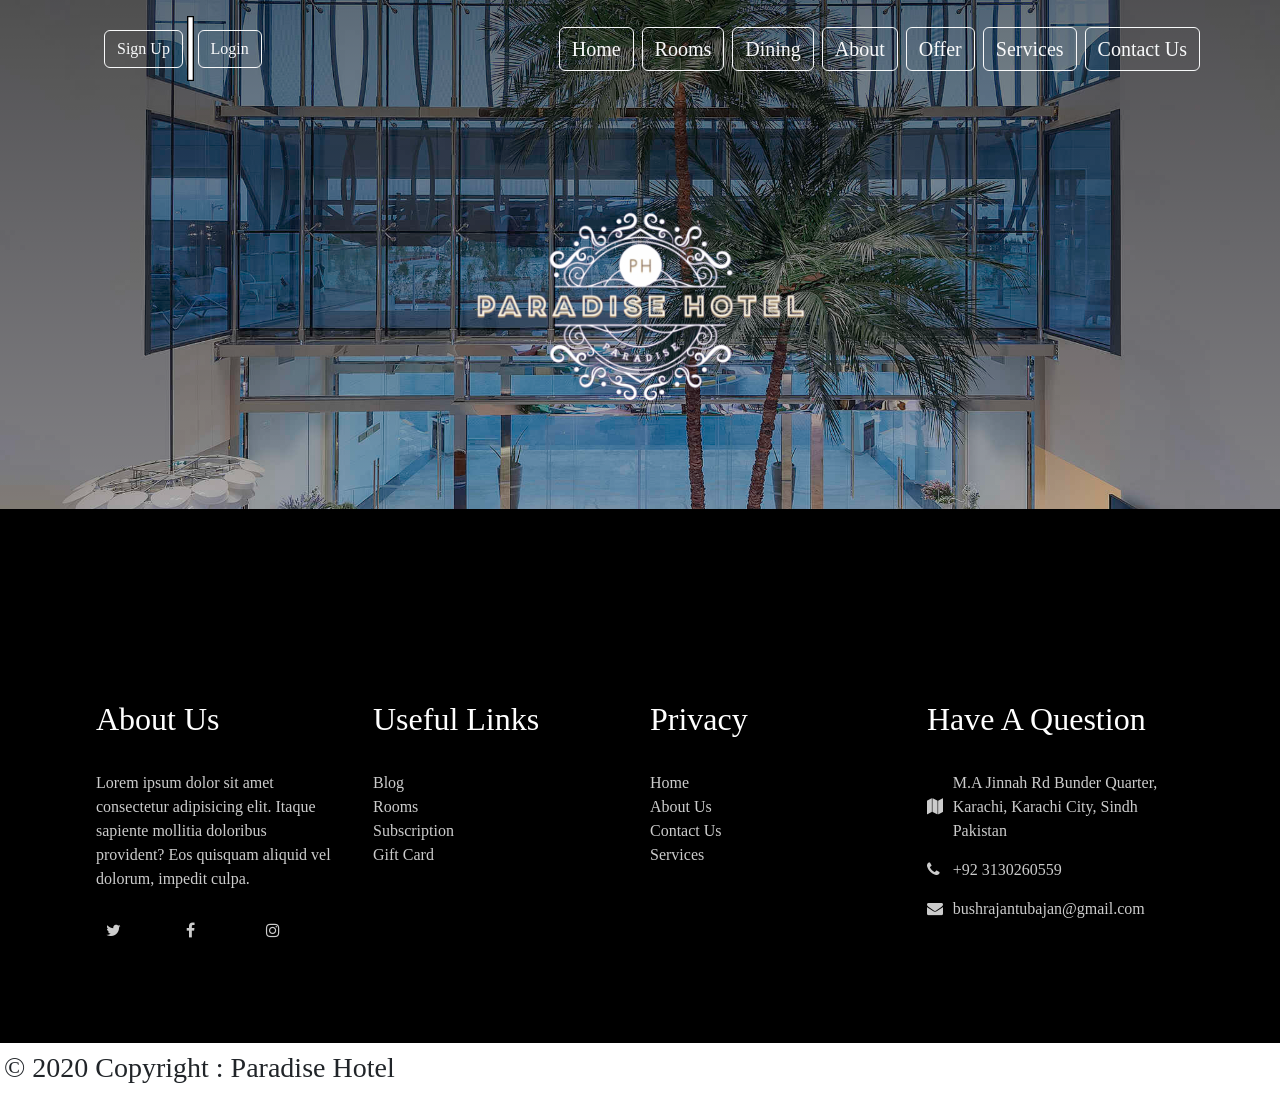
<file: Login.html>
<!DOCTYPE html>
<html lang="en">

<head>
    <meta charset="UTF-8">
    <meta http-equiv="X-UA-Compatible" content="IE=edge">
    <meta name="viewport" content="width=device-width, initial-scale=1.0">
    <title>Hotel Paradise</title>
    <link href="https://cdn.jsdelivr.net/npm/bootstrap@5.3.2/dist/css/bootstrap.min.css" rel="stylesheet"
        integrity="sha384-T3c6CoIi6uLrA9TneNEoa7RxnatzjcDSCmG1MXxSR1GAsXEV/Dwwykc2MPK8M2HN" crossorigin="anonymous">
    <link rel="stylesheet" href="https://cdnjs.cloudflare.com/ajax/libs/font-awesome/4.7.0/css/font-awesome.min.css">
    <link href="https://fonts.googleapis.com/css2?family=Itim&display=swap" rel="stylesheet">
    <style>
        h1 {
            transition: all ease 400ms;
        }

        h1:hover {
            transform: scale(1.03);
        }

        * {
            margin: 0;
            padding: 0;
            box-sizing: border-box;
        }

        body {
            font-family: ' cursive';
            font-weight: 400;
            font-style: normal;
            background-image: linear-gradient(rgba(0, 0, 0, 0.527), rgba(0, 0, 0, 0)), url(/Imgs/hotel\ \(4\).jpg);
            background-repeat: no-repeat;
            background-size: 100%;
            background-attachment: fixed;

        }

        /* footer */
        .footer {
            background: rgb(0, 0, 0);
            color: #fff;
            text-align: center;
            margin-top: 5%;
        }

        .footer-container {

            width: 85vw;
            margin: 0 auto;
            padding: 30px 0;
        }

        .footer-container p,
        .footer-container a,
        .footer-container span {
            opacity: 0.8;
        }

        .footer a {
            display: flex;
            color: #fff;
            text-decoration: none;
        }

        .social-icons {
            list-style: none;
            display: flex;
            justify-items: center;
            padding: 15px 0;
        }

        .social-icons li {
            margin: 0 10px;
            width: 60px;
            height: 60px;
            border-radius: 50%;
            transition: var(--transition);
            cursor: pointer;
        }

        .contact-item span {
            display: block;
        }

        @media(min-width: 900px) {
            .footer-container {
                display: grid;
                grid-template-columns: repeat(2, 1fr);
                grid-gap: 20px;
            }
        }

        @media(min-width: 1170px) {
            .footer {
                text-align: left;
            }

            .footer-container {
                grid-template-columns: repeat(4, 1fr);
            }

            .footer-container div:nth-child(1) p {
                padding-right: 20px;
            }

            .contact-item {
                display: grid;
                grid-template-columns: 10% 90%;
                margin-bottom: 15px;
                align-items: center;
            }
        }

        .showModal {
            position: fixed;
            background: transparent;
            top: 0;
            right: 0;
            bottom: 0;
            left: 0;
            z-index: 5;
        }
    </style>
</head>

<body>
    <div class="body" style="margin-left: 5%; margin-right:5%;">
        <center>
            <nav class="navbar navbar-expand-lg">
                <div class="container-fluid">
                    <div class="form">
                        <form class="container-fluid m-2 justify-content-right">

                            <a href="SignUp.html" class="nav-link active  fs-6" aria-current="page"><button
                                    class="btn btn-outline-light fs-6 " type="button">Sign
                                    Up</a></button>
                            <img src="/Imgs/pipe.png" alt="pipe" height="65px">
                            <a class="active  fs-6" aria-current="page" href="/Login.html"><button
                                    class="btn btn-outline-light  " type="button">Login</button></a>
                        </form>
                    </div>
                    <button class="navbar-toggler" type="button" data-bs-toggle="collapse"
                        data-bs-target="#navbarSupportedContent" aria-controls="navbarSupportedContent"
                        aria-expanded="false" aria-label="Toggle navigation">
                        <span class="navbar-toggler-icon"></span>
                    </button>
                    <div class="collapse navbar-collapse justify-content-end" id="navbarSupportedContent">

                        <a class="nav-link active  fs-5" aria-current="page" href="Index.html"><button
                                class="btn btn-outline-light m-1 fs-6 " type="button">Home</a></button>

                        <a class="nav-link active  fs-5" aria-current="page" href="Rooms.html"><button
                                class="btn btn-outline-light m-1 fs-6 " type="button">Rooms</a></button>
                        <a class="nav-link active  fs-5" aria-current="page" href="Dining.html"><button
                                class="btn btn-outline-light m-1 fs-6 " type="button">Dining</a></button>
                        <a class="nav-link active  fs-5" aria-current="page" href="About.html"><button
                                class="btn btn-outline-light m-1 fs-6 " type="button">About</a></button>
                        <a class="nav-link active  fs-5" aria-current="page" href="/Offers.html" target="_blank""><button
                            class=" btn btn-outline-light m-1 fs-6 " type=" button">Offer</a></button>
                        <a class="nav-link active  fs-5" aria-current="page" href="Services.html"><button
                                class="btn btn-outline-light m-1 fs-6 " type="button">Services</a></button>
                        <a class="nav-link active  fs-5" aria-current="page" href="ContactUs.html"><button
                                class="btn btn-outline-light m-1 fs-6 " type="button">Contact Us</a></button>
                    </div>

                </div>
            </nav>

        </center><br><br><br>

        <center>
            <div class="logo"><a class="navbar-brand mt-2 mb-4" href="Index.html">
                    <img src="Imgs/logo.png " class="img-fluid" alt="logo" width="30%" height="380px"></a></div>
        </center>

        <!-- ******************End of nav area and start of signup page************************ -->
        <div class="visme_d" data-title="Untitled Project" data-url="1jmnd6vw-untitled-project" data-domain="forms"
            data-full-page="false" data-min-height="500px" data-form-id="22237"></div>
        <script src="https://static-bundles.visme.co/forms/vismeforms-embed.js"></script>


        <!-- <div class="modal modal-sheet position-static d-block bg-body-light p-4 py-md-5" tabindex="-1" role="dialog"
        id="modalSignin">
        <div class="modal-dialog" role="document">
            <div class="modal-content rounded-4 shadow">
                <div class="modal-header p-5 pb-4 border-bottom-0">

                    <img src="/Imgs/lg.png" alt="img" width=60px height="50px">
                    <h1 class=" fw-bold mb-0 fs-2">Login in Paradise Hotel </h1>

                </div>

                <div class="modal-body p-5 pt-0">
                    <form class="">
                        <div class="form-floating mb-3 fs-5">
                            <input type="email" class="form-control rounded-3" id="floatingInput"
                                placeholder="name@example.com" fdprocessedid="qh4xq5">
                            <label for="floatingInput" required>Email address</label>
                        </div>
                        <div class="form-floating mb-3 fs-5">
                            <input type="password" class="form-control rounded-3 " id="floatingPassword"
                                placeholder="Password" fdprocessedid="2uybv">
                            <label for="floatingPassword" required>Password</label>
                        </div>
                        <center><button class="w-10 mb-2 btn btn-lg rounded-3 btn-dark" type="submit"
                                fdprocessedid="ymdfmr">Login</button></center>
                    </form>
                </div>
            </div>
        </div>
    </div> -->
        <!-- ******************End of nav area and start of signup page************************ -->
    </div>
    <footer class="footer">
        <br>
        <iframe
            src="https://www.google.com/maps/embed?pb=!1m18!1m12!1m3!1d3620.404984704744!2d66.9965998112964!3d24.850014145582804!2m3!1f0!2f0!3f0!3m2!1i1024!2i768!4f13.1!3m3!1m2!1s0x3eb33e115cbdc755%3A0x93603ffb7aba4369!2sM.A%20Jinnah%20Rd%2C%20Bunder%20Quarter%2C%20Karachi%2C%20Karachi%20City%2C%20Sindh%2C%20Pakistan!5e0!3m2!1sen!2s!4v1708120520930!5m2!1sen!2s"
            width="100%" height="130" allowfullscreen="" loading="lazy"
            referrerpolicy="no-referrer-when-downgrade"></iframe>
        <div class="footer-container">
            <div>
                <h2>About Us </h2><br>
                <p>Lorem ipsum dolor sit amet consectetur adipisicing elit. Itaque sapiente mollitia doloribus
                    provident? Eos quisquam aliquid vel dolorum, impedit culpa.</p>
                <ul class="social-icons">
                    <li class="flex">
                        <a href="https://twitter.com/i/flow/login" target="_blank"><i class="fa fa-twitter fa-1x"
                                aria-hidden="true"></a></i>
                    </li>
                    <li class="flex">
                        <a href="https://www.facebook.com/login/" target="_blank"><i class="fa fa-facebook fa-1x"
                                aria-hidden="true"></a></i>
                    </li>
                    <li class="flex">
                        <a href="https://www.instagram.com/accounts/login/?hl=en" target="_blank"><i
                                class="fa fa-instagram fa-1x" aria-hidden="true"></a></i>
                    </li>
                </ul>
            </div>

            <div>
                <h2>Useful Links</h2><br>
                <a href="/Login.html">Blog</a>
                <a href="/Rooms.html">Rooms</a>
                <a href="/SignUp.html">Subscription</a>
                <a href="#">Gift Card</a>
            </div>

            <div>
                <h2>Privacy</h2>
                <br>
                <a href="/Index.html">Home</a>
                <a href="/About.html">About Us</a>
                <a href="/ContactUs.html">Contact Us</a>
                <a href="/Services.html">Services</a>
            </div>

            <div>
                <h2>Have A Question</h2><br>
                <div class="contact-item">
                    <span>
                        <i class="fa fa-map"></i>
                    </span>
                    <span>
                        M.A Jinnah Rd
                        Bunder Quarter, Karachi, Karachi City, Sindh
                        Pakistan
                    </span>
                </div>
                <div class="contact-item">
                    <span>
                        <i class="fa fa-phone" aria-hidden="true"></i>
                    </span>
                    <span>
                        +92 3130260559
                    </span>
                </div>
                <div class="contact-item">
                    <span>
                        <i class="fa fa-envelope" aria-hidden="true"></i>
                    </span>
                    <span>
                        bushrajantubajan@gmail.com
                    </span>
                </div>
            </div>
        </div>
        <div class="text-center p-1  fs-3" style="background-color: rgb(255, 255, 255);">
            <a class="text-body" href="#">© 2020 Copyright : Paradise Hotel</a>
        </div>

        <script src="https://cdn.jsdelivr.net/npm/bootstrap@5.3.2/dist/js/bootstrap.bundle.min.js"
            integrity="sha384-C6RzsynM9kWDrMNeT87bh95OGNyZPhcTNXj1NW7RuBCsyN/o0jlpcV8Qyq46cDfL" crossorigin="anonymous">
            </script>

    </footer>
</body>

</html>

<!--  -->
</file>
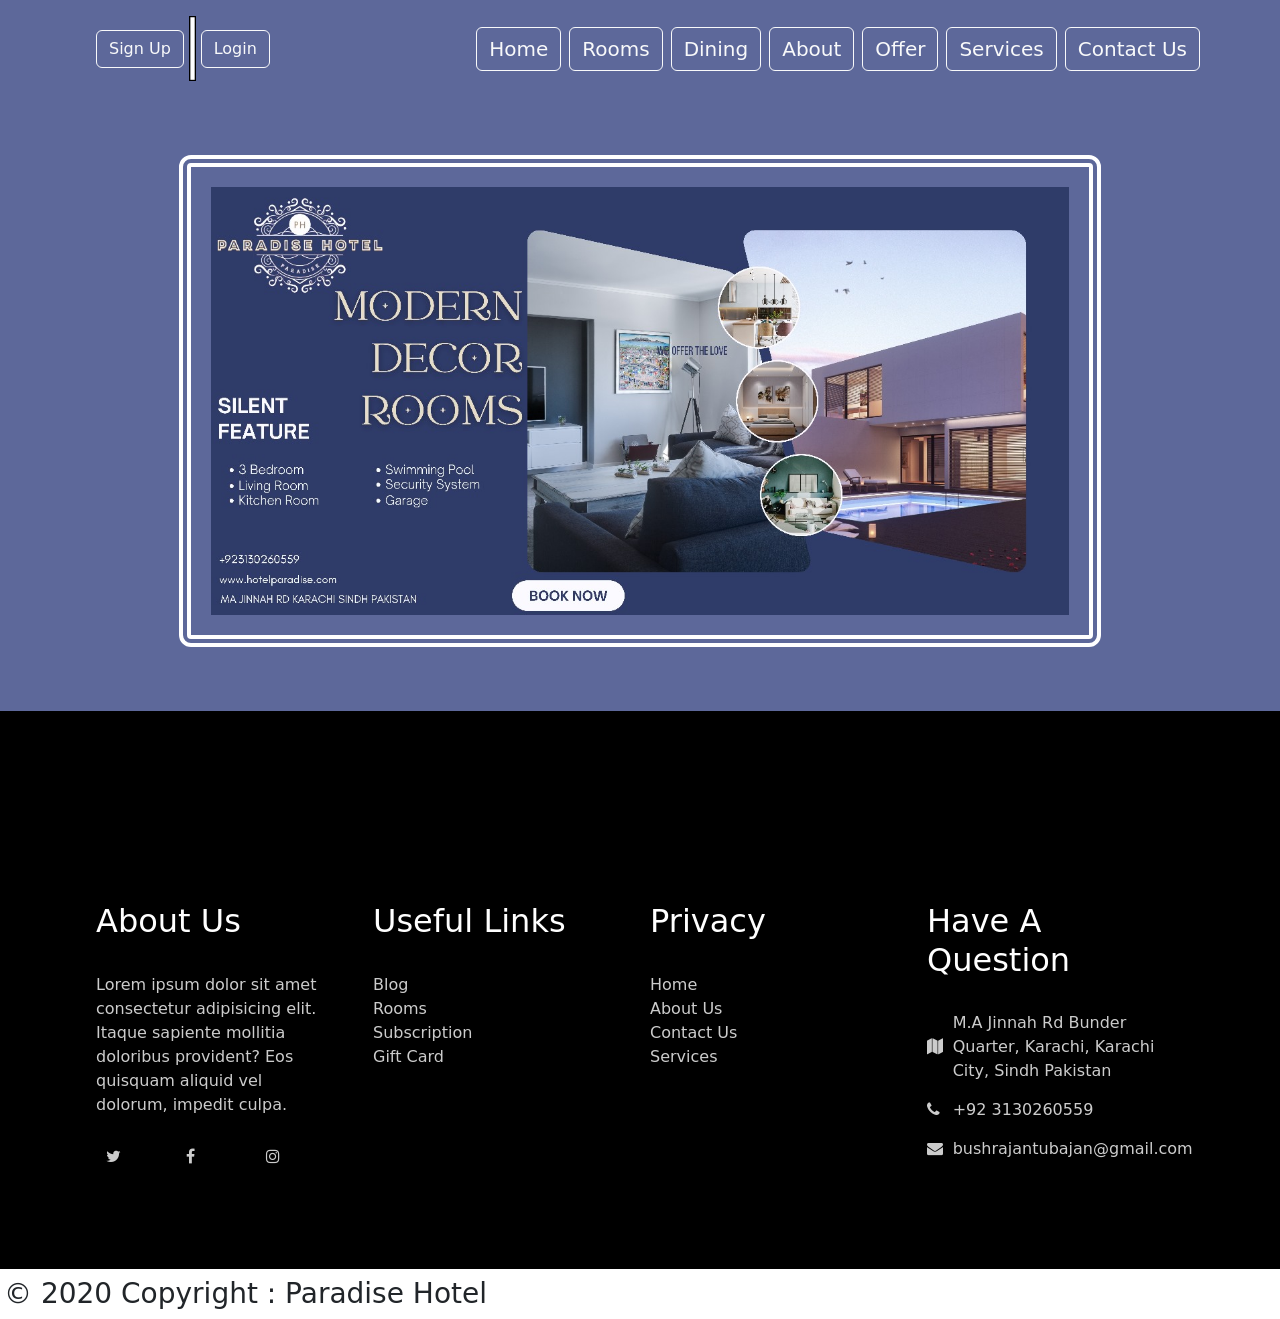
<file: Offers.html>
<!doctype html>
<html lang="en">
  <head>
    <meta charset="utf-8">
    <meta name="viewport" content="width=device-width, initial-scale=1">
    <title>Offers</title>
    <link href="https://cdn.jsdelivr.net/npm/bootstrap@5.3.2/dist/css/bootstrap.min.css" rel="stylesheet" integrity="sha384-T3c6CoIi6uLrA9TneNEoa7RxnatzjcDSCmG1MXxSR1GAsXEV/Dwwykc2MPK8M2HN" crossorigin="anonymous">
    <link rel="stylesheet" href="https://cdnjs.cloudflare.com/ajax/libs/font-awesome/4.7.0/css/font-awesome.min.css">
    <link href="https://fonts.googleapis.com/css2?family=Itim&display=swap" rel="stylesheet">
   
  </head>
  <style>
    body{
        background-color: #303e7ec7;
    }
     /* footer */
     .footer {
      background: rgb(0, 0, 0);
      color: #fff;
      text-align: center;
      margin-top: 5%;
  }
  .div img{
    border-radius: 12px;
    border: #fff 12px double ;
    padding: 20px;
  }
  .footer-container {

      width: 85vw;
      margin: 0 auto;
      padding: 30px 0;
  }

  .footer-container p,
  .footer-container a,
  .footer-container span {
      opacity: 0.8;
  }

  .footer a {
      display: flex;
      color: #fff;
      text-decoration: none;
  }

  .social-icons {
      list-style: none;
      display: flex;
      justify-items: center;
      padding: 15px 0;
  }

  .social-icons li {
      margin: 0 10px;
      width: 60px;
      height: 60px;
      border-radius: 50%;
      transition: var(--transition);
      cursor: pointer;
  }

  .contact-item span {
      display: block;
  }

  @media(min-width: 900px) {
      .footer-container {
          display: grid;
          grid-template-columns: repeat(2, 1fr);
          grid-gap: 20px;
      }
  }

  @media(min-width: 1170px) {
      .footer {
          text-align: left;
      }

      .footer-container {
          grid-template-columns: repeat(4, 1fr);
      }

      .footer-container div:nth-child(1) p {
          padding-right: 20px;
      }

      .contact-item {
          display: grid;
          grid-template-columns: 10% 90%;
          margin-bottom: 15px;
          align-items: center;
      }
  }

  .showModal {
      position: fixed;
      background: transparent;
      top: 0;
      right: 0;
      bottom: 0;
      left: 0;
      z-index: 5;
  }
  </style>
  <body>    
    <div class="body" style="margin-left: 5%; margin-right:5%;">
    <nav class="navbar navbar-expand-lg">
      <div class="container-fluid">
          <div class="form">
            <form class="container-fluid m-2 justify-content-right">

                <a href="SignUp.html" class="nav-link active  fs-6" aria-current="page"><button
                        class="btn btn-outline-light fs-6 " type="button">Sign
                        Up</a></button>
                <img src="/Imgs/pipe.png" alt="pipe" height="65px">
                <a class="active  fs-6" aria-current="page" href="/Login.html"><button
                        class="btn btn-outline-light  " type="button">Login</button></a>
            </form>
          </div>
          <button class="navbar-toggler" type="button" data-bs-toggle="collapse"
              data-bs-target="#navbarSupportedContent" aria-controls="navbarSupportedContent"
              aria-expanded="false" aria-label="Toggle navigation">
              <span class="navbar-toggler-icon"></span>
          </button>
          <div class="collapse navbar-collapse justify-content-end" id="navbarSupportedContent">

              <a class="nav-link active  fs-5" aria-current="page" href="Index.html"><button
                      class="btn btn-outline-light m-1 fs-6 " type="button">Home</a></button>

              <a class="nav-link active  fs-5" aria-current="page" href="Rooms.html"><button
                      class="btn btn-outline-light m-1 fs-6 " type="button">Rooms</a></button>
              <a class="nav-link active  fs-5" aria-current="page" href="Dining.html"><button
                      class="btn btn-outline-light m-1 fs-6 " type="button">Dining</a></button>
              <a class="nav-link active  fs-5" aria-current="page" href="About.html"><button
                      class="btn btn-outline-light m-1 fs-6 " type="button">About</a></button>
              <a class="nav-link active  fs-5" aria-current="page" href="/Offers.html" target="_blank""><button
                      class="btn btn-outline-light m-1 fs-6 " type="button">Offer</a></button>
              <a class="nav-link active  fs-5" aria-current="page" href="Services.html"><button
                      class="btn btn-outline-light m-1 fs-6 " type="button">Services</a></button>
              <a class="nav-link active  fs-5" aria-current="page" href="ContactUs.html"><button
                      class="btn btn-outline-light m-1 fs-6 " type="button">Contact Us</a></button>
          </div>

      </div>
  </nav>
    <div class="div" >
        <center><img src="/Imgs/room offer  (1).jpg" width="80%" style="margin-top:5%;"></center>
      </div>
    <script src="https://cdn.jsdelivr.net/npm/bootstrap@5.3.2/dist/js/bootstrap.bundle.min.js" integrity="sha384-C6RzsynM9kWDrMNeT87bh95OGNyZPhcTNXj1NW7RuBCsyN/o0jlpcV8Qyq46cDfL" crossorigin="anonymous"></script>
    </div>
    <footer class="footer">
      <br>
      <iframe
          src="https://www.google.com/maps/embed?pb=!1m18!1m12!1m3!1d3620.404984704744!2d66.9965998112964!3d24.850014145582804!2m3!1f0!2f0!3f0!3m2!1i1024!2i768!4f13.1!3m3!1m2!1s0x3eb33e115cbdc755%3A0x93603ffb7aba4369!2sM.A%20Jinnah%20Rd%2C%20Bunder%20Quarter%2C%20Karachi%2C%20Karachi%20City%2C%20Sindh%2C%20Pakistan!5e0!3m2!1sen!2s!4v1708120520930!5m2!1sen!2s"
          width="100%" height="130" allowfullscreen="" loading="lazy"
          referrerpolicy="no-referrer-when-downgrade"></iframe>
      <div class="footer-container">
          <div>
              <h2>About Us </h2><br>
              <p>Lorem ipsum dolor sit amet consectetur adipisicing elit. Itaque sapiente mollitia doloribus
                  provident? Eos quisquam aliquid vel dolorum, impedit culpa.</p>
              <ul class="social-icons">
                  <li class="flex">
                      <a href="https://twitter.com/i/flow/login" target="_blank"><i class="fa fa-twitter fa-1x"
                              aria-hidden="true"></a></i>
                  </li>
                  <li class="flex">
                      <a href="https://www.facebook.com/login/" target="_blank"><i class="fa fa-facebook fa-1x"
                              aria-hidden="true"></a></i>
                  </li>
                  <li class="flex">
                      <a href="https://www.instagram.com/accounts/login/?hl=en" target="_blank"><i
                              class="fa fa-instagram fa-1x" aria-hidden="true"></a></i>
                  </li>
              </ul>
          </div>

          <div>
              <h2>Useful Links</h2><br>
              <a href="/Login.html">Blog</a>
              <a href="/Rooms.html">Rooms</a>
              <a href="/SignUp.html">Subscription</a>
              <a href="#">Gift Card</a>
          </div>

          <div>
              <h2>Privacy</h2>
              <br>
              <a href="/Index.html">Home</a>
              <a href="/About.html">About Us</a>
              <a href="/ContactUs.html">Contact Us</a>
              <a href="/Services.html">Services</a>
          </div>

          <div>
              <h2>Have A Question</h2><br>
              <div class="contact-item">
                  <span>
                      <i class="fa fa-map"></i>
                  </span>
                  <span>
                      M.A Jinnah Rd
                      Bunder Quarter, Karachi, Karachi City, Sindh
                      Pakistan
                  </span>
              </div>
              <div class="contact-item">
                  <span>
                      <i class="fa fa-phone" aria-hidden="true"></i>
                  </span>
                  <span>
                      +92 3130260559
                  </span>
              </div>
              <div class="contact-item">
                  <span>
                      <i class="fa fa-envelope" aria-hidden="true"></i>
                  </span>
                  <span>
                      bushrajantubajan@gmail.com
                  </span>
              </div>
          </div>
      </div>
      <div class="text-center p-1  fs-3" style="background-color: rgb(255, 255, 255);">
        <a class="text-body" href="#">© 2020 Copyright : Paradise Hotel</a>
    </div>

      <script src="https://cdn.jsdelivr.net/npm/bootstrap@5.3.2/dist/js/bootstrap.bundle.min.js"
          integrity="sha384-C6RzsynM9kWDrMNeT87bh95OGNyZPhcTNXj1NW7RuBCsyN/o0jlpcV8Qyq46cDfL" crossorigin="anonymous">
          </script>

  </footer>
  
  
</body>
</html>
</file>
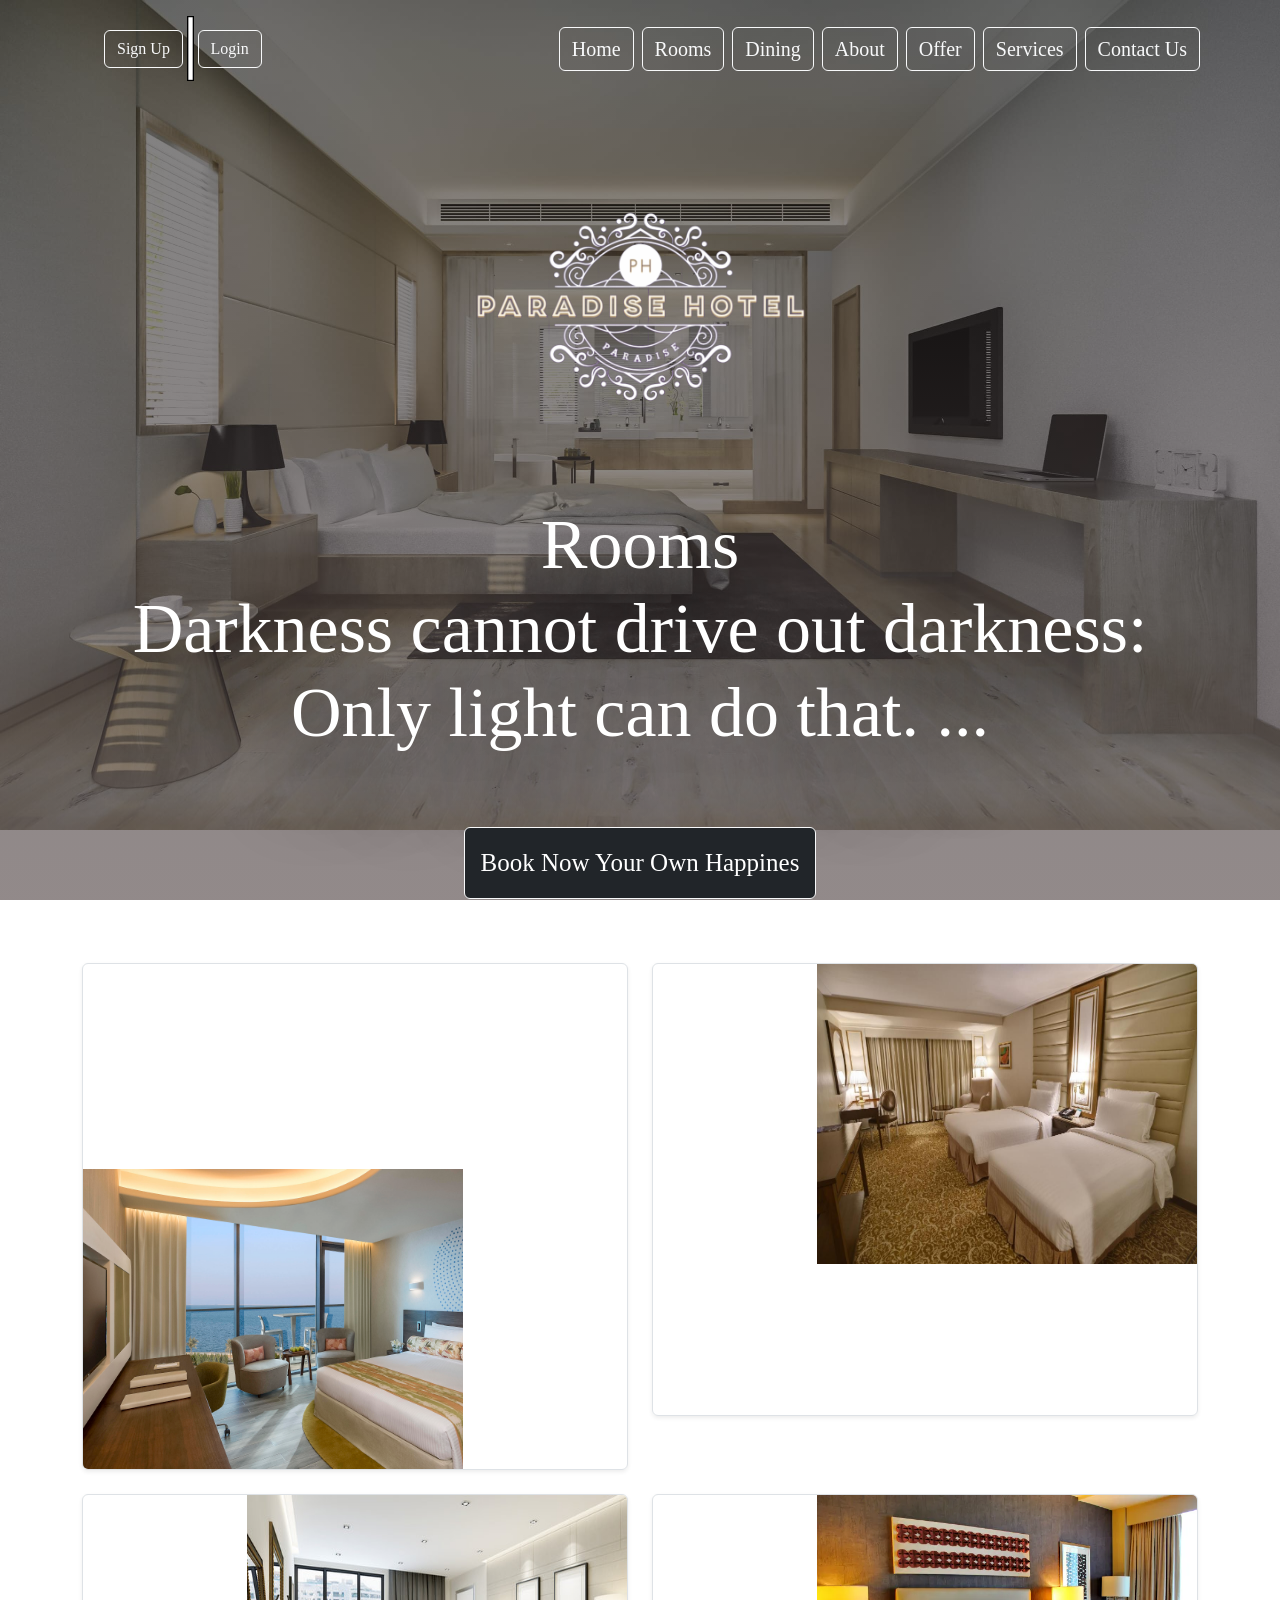
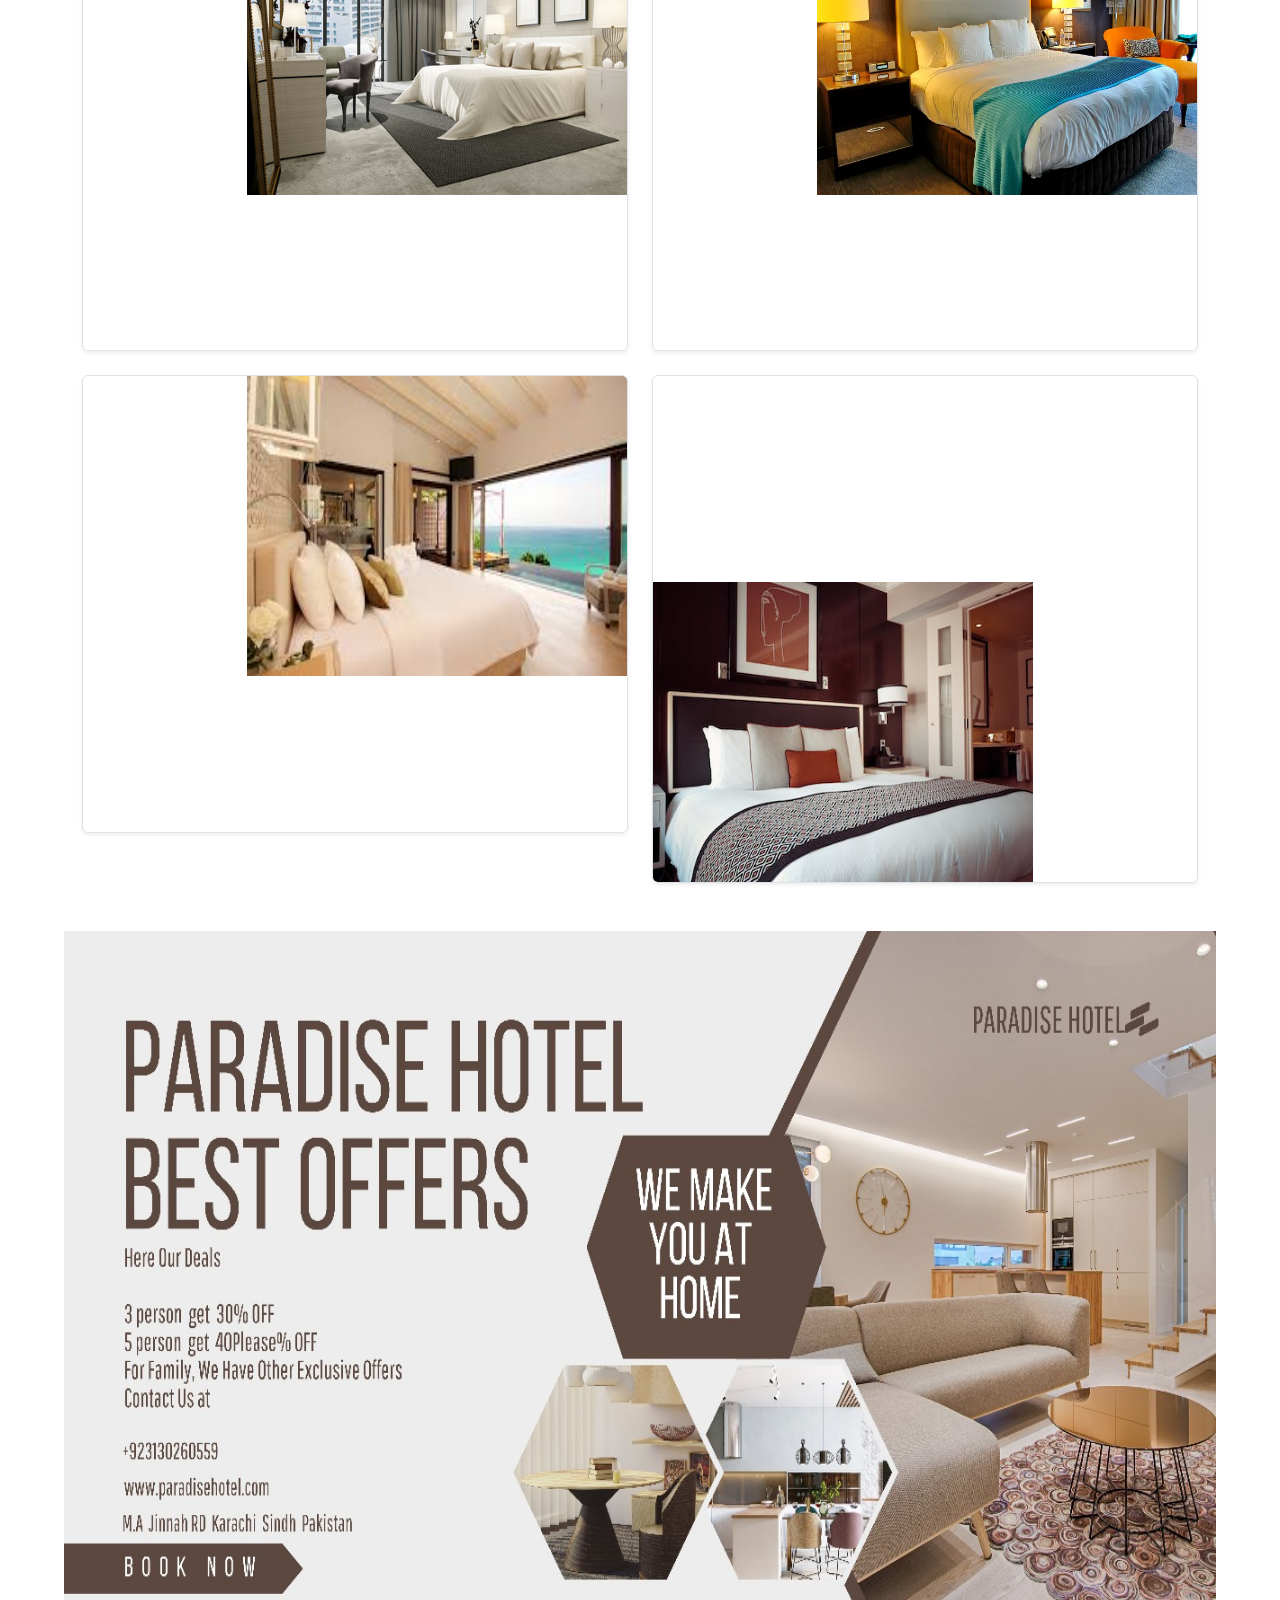
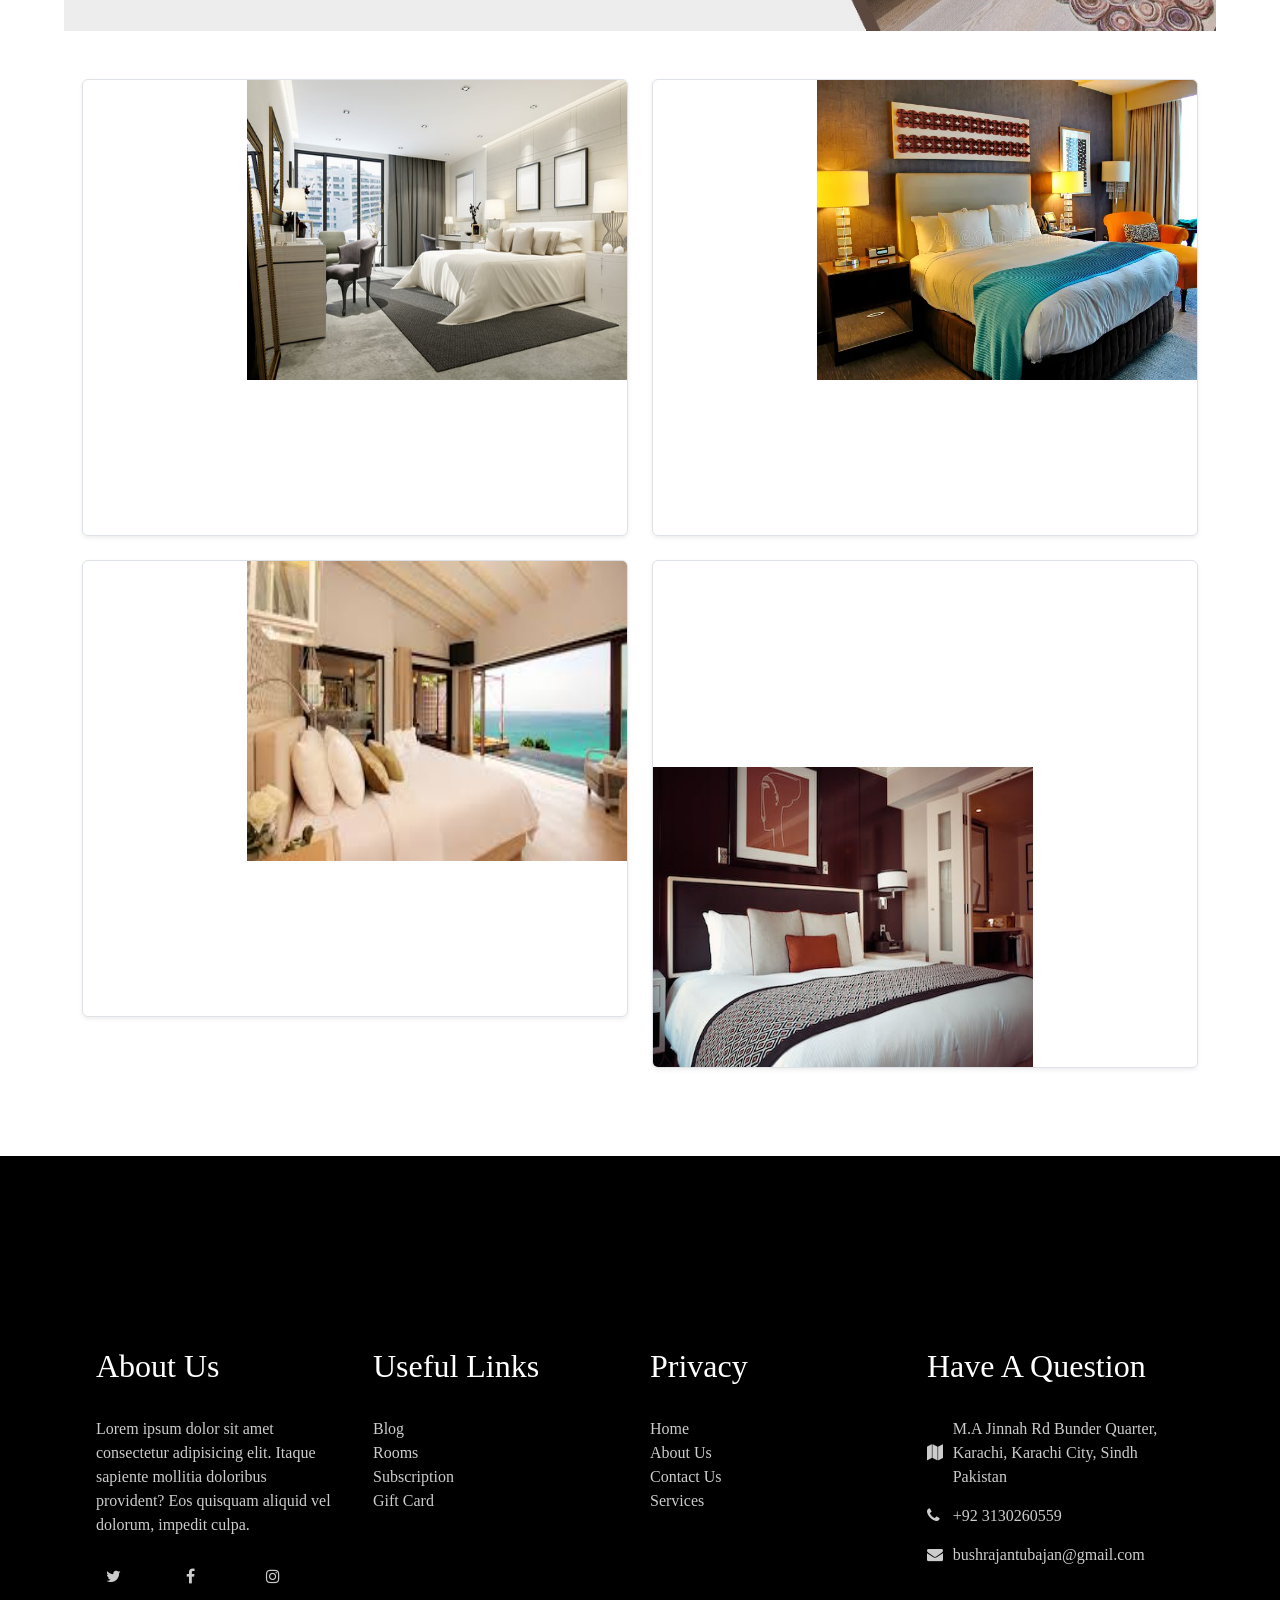
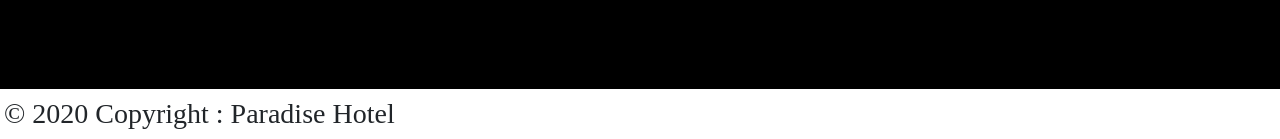
<file: Rooms.html>
<!DOCTYPE html>
<html lang="en">

<head>
    <meta charset="UTF-8">
    <meta http-equiv="X-UA-Compatible" content="IE=edge">
    <meta name="viewport" content="width=device-width, initial-scale=1.0">
    <title>Hotel Paradise</title>
    <link href="https://cdn.jsdelivr.net/npm/bootstrap@5.3.2/dist/css/bootstrap.min.css" rel="stylesheet"
        integrity="sha384-T3c6CoIi6uLrA9TneNEoa7RxnatzjcDSCmG1MXxSR1GAsXEV/Dwwykc2MPK8M2HN" crossorigin="anonymous">
    <link rel="stylesheet" href="https://cdnjs.cloudflare.com/ajax/libs/font-awesome/4.7.0/css/font-awesome.min.css">
    <link href="https://fonts.googleapis.com/css2?family=Itim&display=swap" rel="stylesheet">
    <style>
        h1 {
            transition: all ease 400ms;
        }

        h1:hover {
            transform: scale(1.03);
        }

        * {
            margin: 0;
            padding: 0;
            box-sizing: border-box;
        }

        body {
            font-family: ' cursive';
            font-weight: 400;
            font-style: normal;
            background-image: linear-gradient(rgba(0, 0, 0, 0.498), rgba(96, 84, 84, 0.685)), url(/Imgs/room\ \(4\).jpg);
            /* background-image: linear-gradient(rgba(0, 0, 0, 0), rgba(0, 0, 0, 0)), url(/Imgs/overview\ bj.png); */
            background-repeat: no-repeat;
            background-size: 100%;
            background-attachment: fixed;
            color: #ffffff;

        }

        .col-md-6 {
            transition: all ease 400ms;
        }

        .col-md-6 :hover {
            transform: scale(1.03);
        }

        /* footer */
        .footer {
            background: rgb(0, 0, 0);
            color: #fff;
            text-align: center;
            margin-top: 5%;
        }

        .footer-container {

            width: 85vw;
            margin: 0 auto;
            padding: 30px 0;
        }

        .footer-container p,
        .footer-container a,
        .footer-container span {
            opacity: 0.8;
        }

        .footer a {
            display: flex;
            color: #fff;
            text-decoration: none;
        }

        .social-icons {
            list-style: none;
            display: flex;
            justify-items: center;
            padding: 15px 0;
        }

        .social-icons li {
            margin: 0 10px;
            width: 60px;
            height: 60px;
            border-radius: 50%;
            transition: var(--transition);
            cursor: pointer;
        }

        .contact-item span {
            display: block;
        }

        @media(min-width: 900px) {
            .footer-container {
                display: grid;
                grid-template-columns: repeat(2, 1fr);
                grid-gap: 20px;
            }
        }

        @media(min-width: 1170px) {
            .footer {
                text-align: left;
            }

            .footer-container {
                grid-template-columns: repeat(4, 1fr);
            }

            .footer-container div:nth-child(1) p {
                padding-right: 20px;
            }

            .contact-item {
                display: grid;
                grid-template-columns: 10% 90%;
                margin-bottom: 15px;
                align-items: center;
            }
        }

        .showModal {
            position: fixed;
            background: transparent;
            top: 0;
            right: 0;
            bottom: 0;
            left: 0;
            z-index: 5;
        }
    </style>
</head>

<body>
    <div class="body" style="margin-left: 5%; margin-right:5%;">
        <center>
            <nav class="navbar navbar-expand-lg">
                <div class="container-fluid">
                    <div>

                        <form class="container-fluid m-2 justify-content-right">

                            <a href="SignUp.html" class="nav-link active  fs-6" aria-current="page"><button
                                    class="btn btn-outline-light fs-6 " type="button">Sign
                                    Up</a></button>
                            <img src="/Imgs/pipe.png" alt="pipe" height="65px">
                            <a class="active  fs-6" aria-current="page" href="/Login.html"><button
                                    class="btn btn-outline-light  " type="button">Login</button></a>
                        </form>
                    </div>
                    <button class="navbar-toggler" type="button" data-bs-toggle="collapse"
                        data-bs-target="#navbarSupportedContent" aria-controls="navbarSupportedContent"
                        aria-expanded="false" aria-label="Toggle navigation">
                        <span class="navbar-toggler-icon"></span>
                    </button>
                    <div class="collapse navbar-collapse justify-content-end" id="navbarSupportedContent">

                        <a class="nav-link active  fs-5" aria-current="page" href="Index.html"><button
                                class="btn btn-outline-light m-1 fs-6 " type="button">Home</a></button>

                        <a class="nav-link active  fs-5" aria-current="page" href="Rooms.html"><button
                                class="btn btn-outline-light m-1 fs-6 " type="button">Rooms</a></button>
                        <a class="nav-link active  fs-5" aria-current="page" href="Dining.html"><button
                                class="btn btn-outline-light m-1 fs-6 " type="button">Dining</a></button>
                        <a class="nav-link active  fs-5" aria-current="page" href="About.html"><button
                                class="btn btn-outline-light m-1 fs-6 " type="button">About</a></button>
                        <a class="nav-link active  fs-5" aria-current="page" href="/Offers.html" target="_blank""><button
                            class=" btn btn-outline-light m-1 fs-6 " type=" button">Offer</a></button>
                        <a class="nav-link active  fs-5" aria-current="page" href="Services.html"><button
                                class="btn btn-outline-light m-1 fs-6 " type="button">Services</a></button>
                        <a class="nav-link active  fs-5" aria-current="page" href="ContactUs.html"><button
                                class="btn btn-outline-light m-1 fs-6 " type="button">Contact Us</a></button>
                    </div>

                </div>
            </nav>

        </center><br><br><br>

        <div class="div">
            <div class="contain">

                <center>
                    <div class="logo"><a class="navbar-brand mt-2 mb-4" href="index.html">
                            <img src="Imgs/logo.png " class="img-fluid" alt="logo" width="30%" height="380px"></a></div>
                    <h1 style="font-size: 70px; color:white; margin-top:5%; text-shadow: 0px 50px 80px #030303;">Rooms
                        <br>Darkness cannot drive out darkness: Only light can do that. ...
                    </h1><br><br>
                    <button class="btn btn-outline-light m-3 p-3 fs-6 bg-dark" type="button">
                        <a  class="navbar-brand mt-2 mb-4"  href="SignUp.html" style="color:white;font-size: 25px;">Book Now Your Own Happines </button></a>
                </center>
                <br><br>
            </div>
        </div>
        <!-- 888888888888888888888888888888888888888888888888888888888888888888888888888888888888888888888888888888888888888888888888888888888 -->
        <div class="container">
            <div class="row mb-4">
                <div class="col-md-6 ">
                    <div
                        class="row g-0 border rounded  overflow-hidden flex-md-row mb-4 shadow-sm h-md-250 position-relative">
                        <div class="col p-4 d-flex flex-column position-static">

                            <h3 class="mb-0">Bed configuration</h3><br>
                            <p class="card-text mb-auto ">Each hotel has a slightly different list that can also include
                                details such as the window details such as the window view or the presence of a balcony.
                            </p><br>
                            <div class="mb-1 text-body-light">Price: <s>6,000</s> ( 4,500 )/ per night</div>

                        </div>
                        <div class="col-auto d-none d-lg-block">
                            <img src="/Imgs/room (1).jpg" alt="" width="380" height="300">
                        </div>
                    </div>
                </div>
                <div class="col-md-6 ">
                    <div class="row g-0 border rounded  overflow-hidden flex-md-row mb-4 shadow-sm h-md-250 position-relative"
                        class="image">
                        <div class="col p-4 d-flex flex-column position-static">

                            <h3 class="mb-0">Wintage Rooms</h3><br>
                            <p class="mb-auto">Each hotel has a slightly different list that can also include details
                                such as the window details such as the window view or the presence of a balcony.</p>
                            <br>

                            <div class=" text-body-light">Price: <s>4,000</s> ( 3,500 )/ per night</div>

                        </div>
                        <div class="col-auto d-none d-lg-block">
                            <img src="/Imgs/room (10).jpg" alt="" width="380" height="300">
                        </div>
                    </div>
                </div>

                <div class="col-md-6 ">
                    <div class="row g-0 border rounded  overflow-hidden flex-md-row mb-4 shadow-sm h-md-250 position-relative"
                        class="image">
                        <div class="col p-4 d-flex flex-column position-static">

                            <h3 class="mb-0">Highly calmful</h3><br>
                            <p class="card-text mb-auto">Each hotel has a slightly different list that can also include
                                details such as the window details such as the window view or the presence of a balcony.
                            </p><br>
                            <div class="mb-1 text-body-light">Price: <s>6,000</s> ( 4,500 )/ per night</div>

                        </div>
                        <div class="col-auto d-none d-lg-block">
                            <img src="/Imgs/room (9).jpg" alt="" width="380" height="300">
                        </div>
                    </div>
                </div>
                <div class="col-md-6 ">
                    <div class="row g-0 border rounded  overflow-hidden flex-md-row mb-4 shadow-sm h-md-250 position-relative"
                        class="image">
                        <div class="col p-4 d-flex flex-column position-static">

                            <h3 class="mb-0">Cozy & Comfy</h3><br>
                            <p class="mb-auto">Each hotel has a slightly different list that can also include details
                                such as the window details such as the window view or the presence of a balcony.</p><br>
                            <div class="mb-1 text-body-light">Price: <s>9,000</s> ( 8,500 )/ per night</div>

                        </div>
                        <div class="col-auto d-none d-lg-block">
                            <img src="/Imgs/room (8).jpg" alt="" width="380" height="300">
                        </div>
                    </div>
                </div>

                <div class="col-md-6 ">
                    <div class="row g-0 border rounded  overflow-hidden flex-md-row mb-4 shadow-sm h-md-250 position-relative"
                        class="image">
                        <div class="col p-4 d-flex flex-column position-static">

                            <h3 class="mb-0">Extra Bed Option</h3><br>
                            <p class="card-text mb-auto">Each hotel has a slightly different list that can also include
                                details such as the window details such as the window view or the presence of a balcony.
                            </p><br>
                            <div class="mb-1 text-body-light">Price: <s>7,000</s> ( 5,500 )/ per night</div>

                        </div>
                        <div class="col-auto d-none d-lg-block">
                            <img src="/Imgs/room (2).jpg" alt="" width="380" height="300">
                        </div>
                    </div>
                </div>
                <div class="col-md-6 ">
                    <div class="row g-0 border rounded  overflow-hidden flex-md-row mb-4 shadow-sm h-md-250 position-relative"
                        class="image">
                        <div class="col p-4 d-flex flex-column position-static">

                            <h3 class="mb-0">Wonderful Choise</h3><br>
                            <p class="mb-auto">Each hotel has a slightly different list that can also include details
                                such as the window details such as the window view or the presence of a balcony.</p><br>
                            <div class="mb-1 text-body-warning">Price: <s>6,000</s> ( 4,500 )/ per night</div>

                        </div>
                        <div class="col-auto d-none d-lg-block">
                            <img src="/Imgs/room (7).jpg" alt="" width="380" height="300">
                        </div>
                    </div>
                </div>
            </div>
        </div>
        <!-- 888888888888888888888888888888888888888888888888888888888888888888888888888888888888888888888888888888888888888888888888888888888 -->

        <div class=""><img src="/Imgs/offer (1).jpg" width="100%" height="700"></div>
        <!-- 888888888888888888888888888888888888888888888888888888888888888888888888888888888888888888888888888888888888888888888888888888888 -->
        <div class="container">
            <div class="row mb-2 ">


                <div class="col-md-6 mt-5 ">
                    <div class="row g-0 border rounded  overflow-hidden flex-md-row mb-4 shadow-sm h-md-250 position-relative"
                        class="image">
                        <div class="col p-4 d-flex flex-column position-static">

                            <h3 class="mb-0">Highly calmful</h3><br>
                            <p class="card-text mb-auto">Each hotel has a slightly different list that can also include
                                details such as the window details such as the window view or the presence of a balcony.
                            </p><br>
                            <div class="mb-1 text-body-light">Price: <s>6,000</s> ( 4,500 )/ per night</div>

                        </div>
                        <div class="col-auto d-none d-lg-block">
                            <img src="/Imgs/room (9).jpg" alt="" width="380" height="300">
                        </div>
                    </div>
                </div>
                <div class="col-md-6 mt-5 ">
                    <div class="row g-0 border rounded  overflow-hidden flex-md-row mb-4 shadow-sm h-md-250 position-relative"
                        class="image">
                        <div class="col p-4 d-flex flex-column position-static">

                            <h3 class="mb-0">Cozy & Comfy</h3><br>
                            <p class="mb-auto">Each hotel has a slightly different list that can also include details
                                such as the window details such as the window view or the presence of a balcony.</p><br>
                            <div class="mb-1 text-body-light">Price: <s>9000</s> ( 8,500 )/ per night</div>

                        </div>
                        <div class="col-auto d-none d-lg-block">
                            <img src="/Imgs/room (8).jpg" alt="" width="380" height="300">
                        </div>
                    </div>
                </div>

                <div class="col-md-6 ">
                    <div class="row g-0 border rounded  overflow-hidden flex-md-row mb-4 shadow-sm h-md-250 position-relative"
                        class="image">
                        <div class="col p-4 d-flex flex-column position-static">

                            <h3 class="mb-0">Extra Bed Option</h3><br>
                            <p class="card-text mb-auto">Each hotel has a slightly different list that can also include
                                details such as the window details such as the window view or the presence of a balcony.
                            </p><br>
                            <div class="mb-1 text-body-light">Price: <s>7,000</s> ( 5,500 )/ per night</div>

                        </div>
                        <div class="col-auto d-none d-lg-block">
                            <img src="/Imgs/room (2).jpg" alt="" width="380" height="300">
                        </div>
                    </div>
                </div>
                <div class="col-md-6 ">
                    <div class="row g-0 border rounded  overflow-hidden flex-md-row mb-4 shadow-sm h-md-250 position-relative"
                        class="image">
                        <div class="col p-4 d-flex flex-column position-static">

                            <h3 class="mb-0">Wonderful Choise</h3><br>
                            <p class="mb-auto">Each hotel has a slightly different list that can also include details
                                such as the window details such as the window view or the presence of a balcony.</p><br>
                            <div class="mb-1 text-body-warning">Price: <s>6,000</s> ( 4,500 )/ per night</div>

                        </div>
                        <div class="col-auto d-none d-lg-block">
                            <img src="/Imgs/room (7).jpg" alt="" width="380" height="300">
                        </div>
                    </div>
                </div>
            </div>
        </div>
    </div>
    <!-- 888888888888888888888888888888888888888888888888888888888888888888888888888888888888888888888888888888888888888888888888888888888 -->
    <footer class="footer">
        <br>
        <iframe
            src="https://www.google.com/maps/embed?pb=!1m18!1m12!1m3!1d3620.404984704744!2d66.9965998112964!3d24.850014145582804!2m3!1f0!2f0!3f0!3m2!1i1024!2i768!4f13.1!3m3!1m2!1s0x3eb33e115cbdc755%3A0x93603ffb7aba4369!2sM.A%20Jinnah%20Rd%2C%20Bunder%20Quarter%2C%20Karachi%2C%20Karachi%20City%2C%20Sindh%2C%20Pakistan!5e0!3m2!1sen!2s!4v1708120520930!5m2!1sen!2s"
            width="100%" height="130" allowfullscreen="" loading="lazy"
            referrerpolicy="no-referrer-when-downgrade"></iframe>
        <div class="footer-container">
            <div>
                <h2>About Us </h2><br>
                <p>Lorem ipsum dolor sit amet consectetur adipisicing elit. Itaque sapiente mollitia doloribus
                    provident? Eos quisquam aliquid vel dolorum, impedit culpa.</p>
                <ul class="social-icons">
                    <li class="flex">
                        <a href="https://twitter.com/i/flow/login" target="_blank"><i class="fa fa-twitter fa-1x"
                                aria-hidden="true"></a></i>
                    </li>
                    <li class="flex">
                        <a href="https://www.facebook.com/login/" target="_blank"><i class="fa fa-facebook fa-1x"
                                aria-hidden="true"></a></i>
                    </li>
                    <li class="flex">
                        <a href="https://www.instagram.com/accounts/login/?hl=en" target="_blank"><i
                                class="fa fa-instagram fa-1x" aria-hidden="true"></a></i>
                    </li>
                </ul>
            </div>

            <div>
                <h2>Useful Links</h2><br>
                <a href="/Login.html">Blog</a>
                <a href="/Rooms.html">Rooms</a>
                <a href="/SignUp.html">Subscription</a>
                <a href="#">Gift Card</a>
            </div>

            <div>
                <h2>Privacy</h2>
                <br>
                <a href="/Index.html">Home</a>
                <a href="/About.html">About Us</a>
                <a href="/ContactUs.html">Contact Us</a>
                <a href="/Services.html">Services</a>
            </div>

            <div>
                <h2>Have A Question</h2><br>
                <div class="contact-item">
                    <span>
                        <i class="fa fa-map"></i>
                    </span>
                    <span>
                        M.A Jinnah Rd
                        Bunder Quarter, Karachi, Karachi City, Sindh
                        Pakistan
                    </span>
                </div>
                <div class="contact-item">
                    <span>
                        <i class="fa fa-phone" aria-hidden="true"></i>
                    </span>
                    <span>
                        +92 3130260559
                    </span>
                </div>
                <div class="contact-item">
                    <span>
                        <i class="fa fa-envelope" aria-hidden="true"></i>
                    </span>
                    <span>
                        bushrajantubajan@gmail.com
                    </span>
                </div>
            </div>
        </div>
        <div class="text-center p-1  fs-3" style="background-color: rgb(255, 255, 255);">
            <a class="text-body" href="#">© 2020 Copyright : Paradise Hotel</a>
        </div>
    </footer>

    <script src="https://cdn.jsdelivr.net/npm/bootstrap@5.3.2/dist/js/bootstrap.bundle.min.js"
        integrity="sha384-C6RzsynM9kWDrMNeT87bh95OGNyZPhcTNXj1NW7RuBCsyN/o0jlpcV8Qyq46cDfL"
        crossorigin="anonymous"></script>
</body>

</html>

<!--  -->
</file>
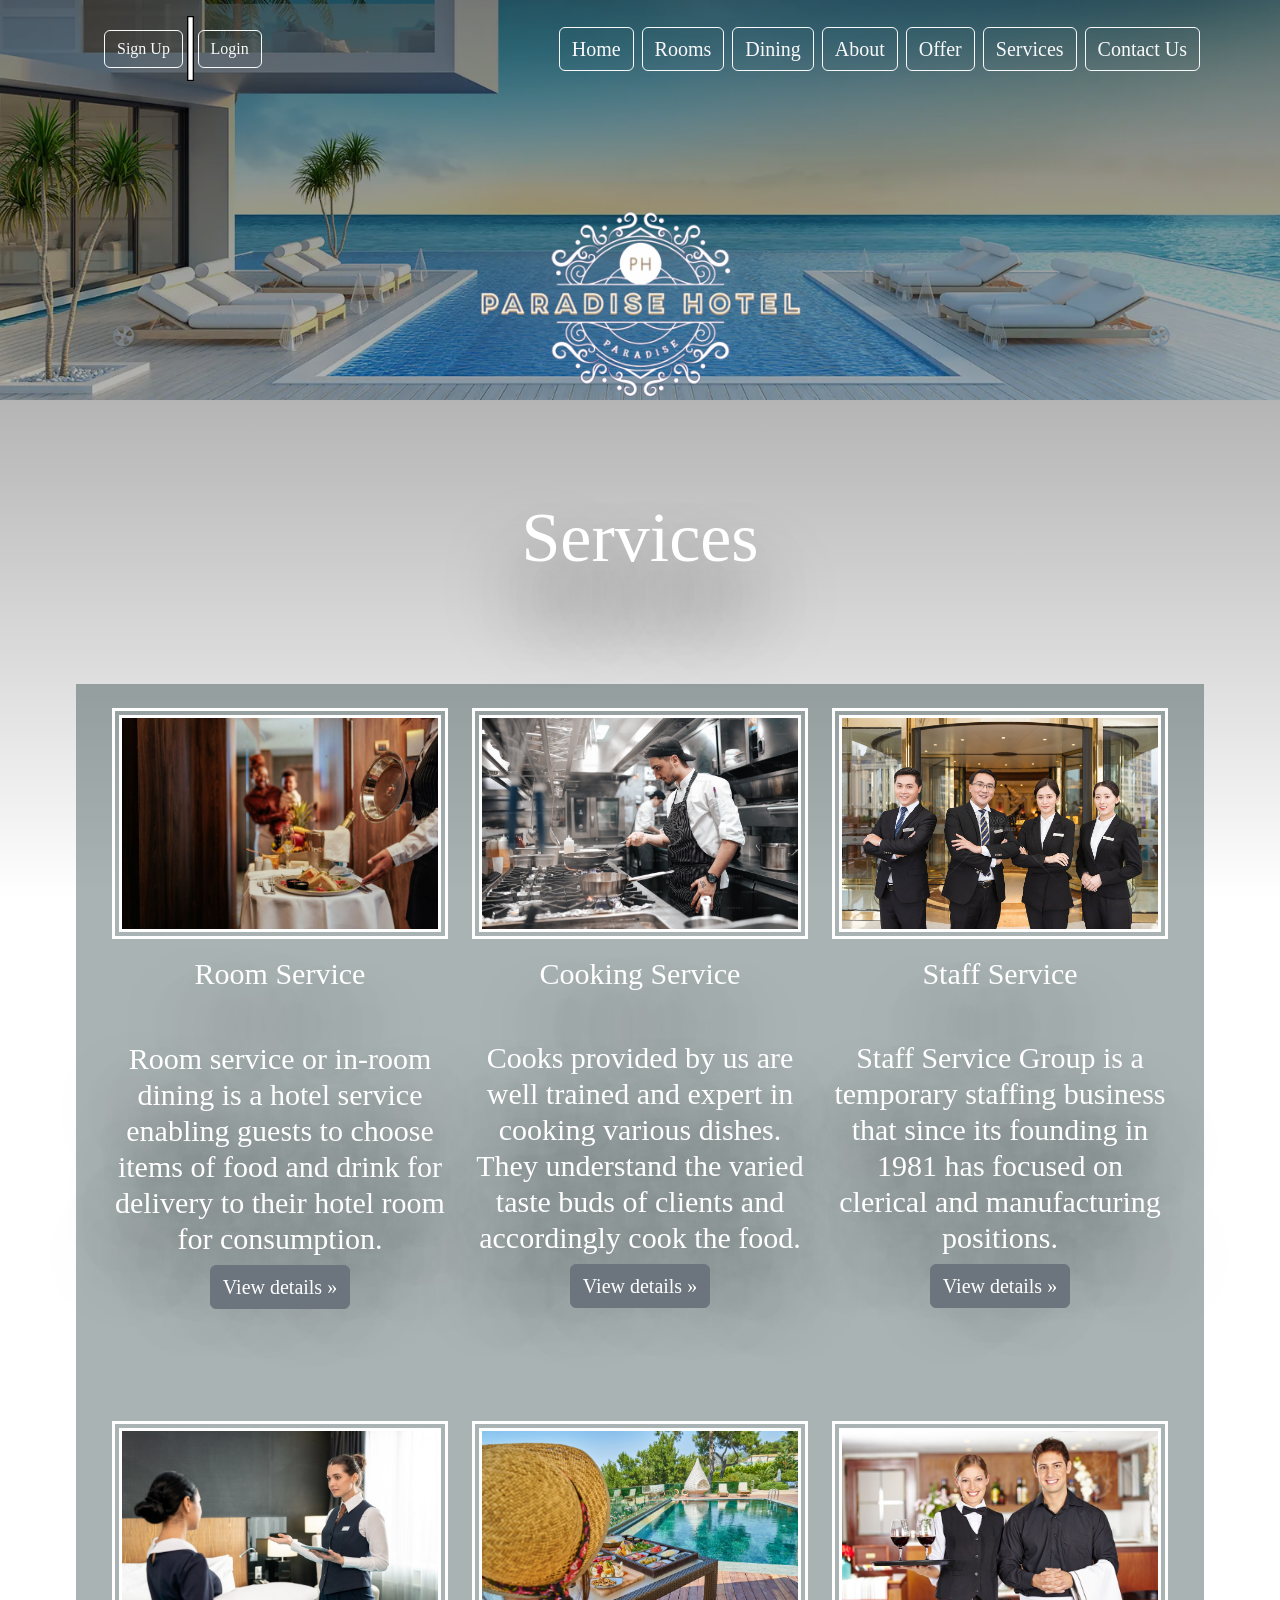
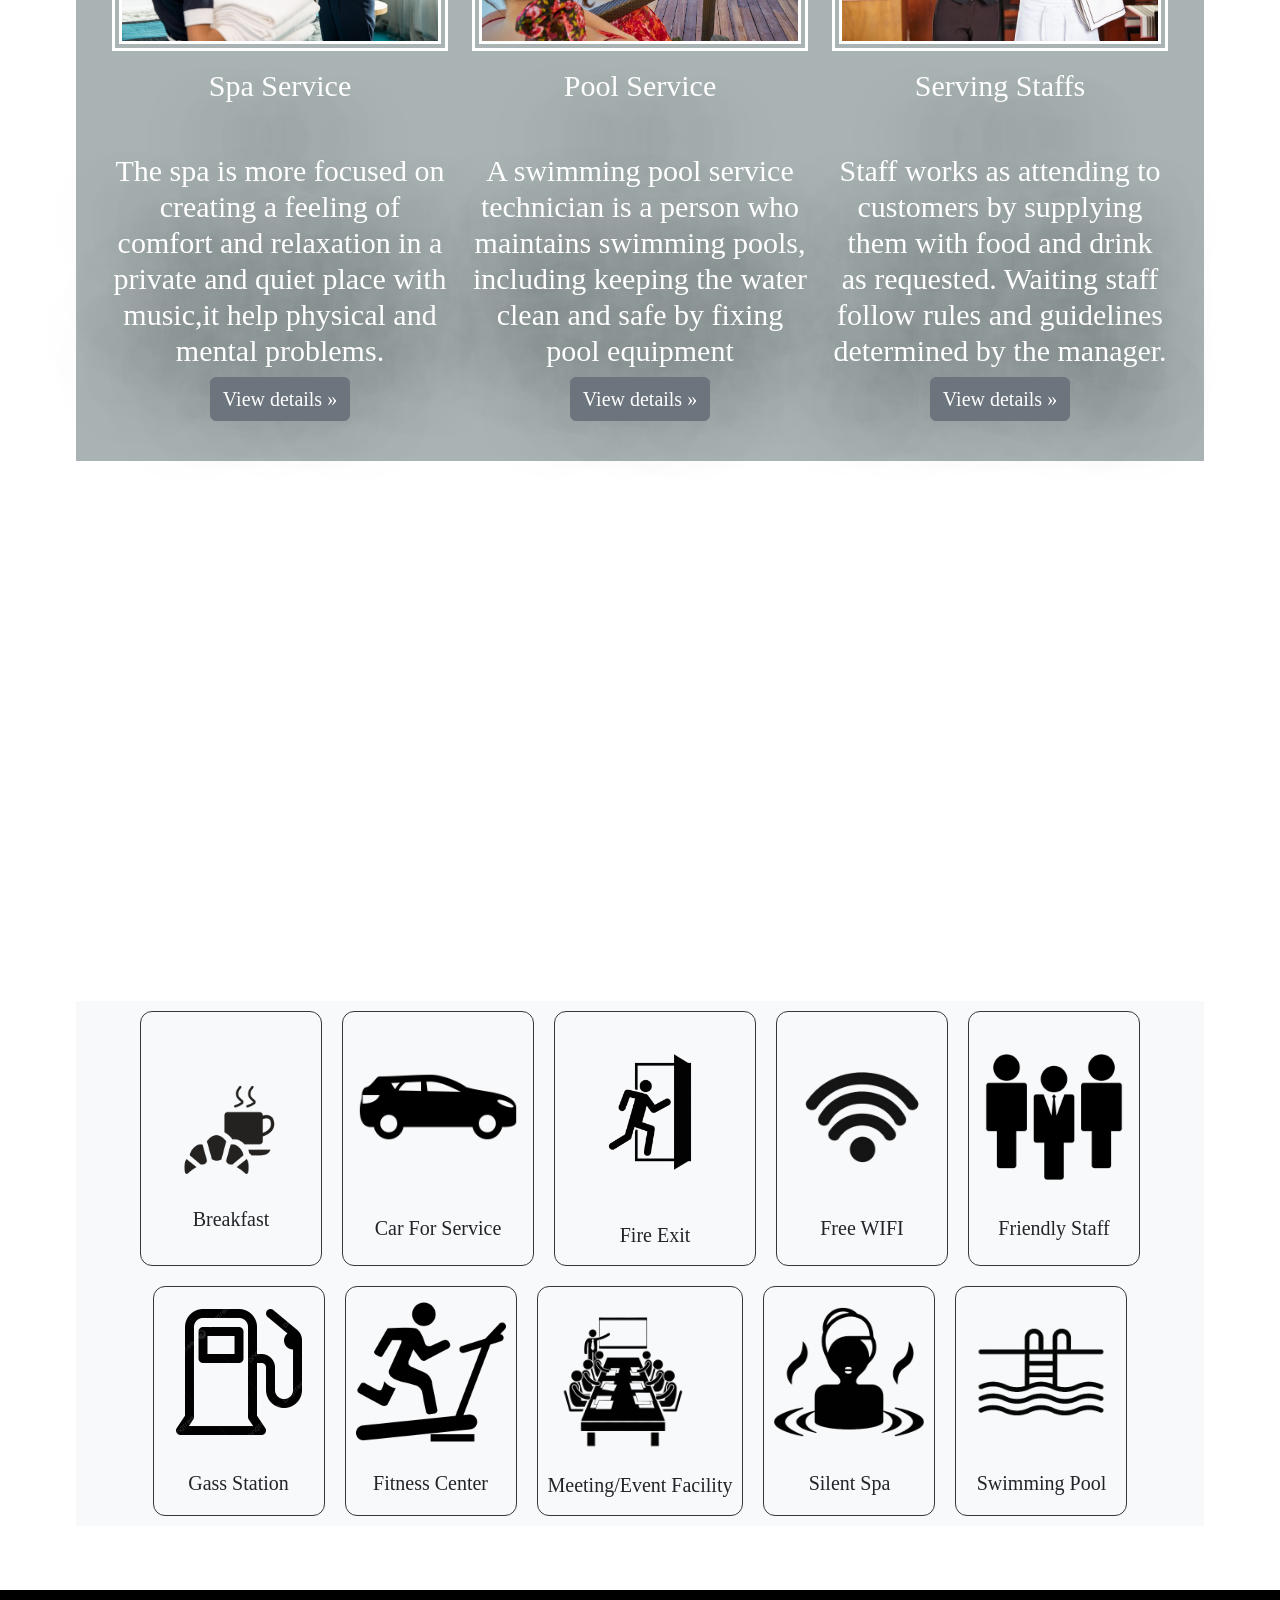
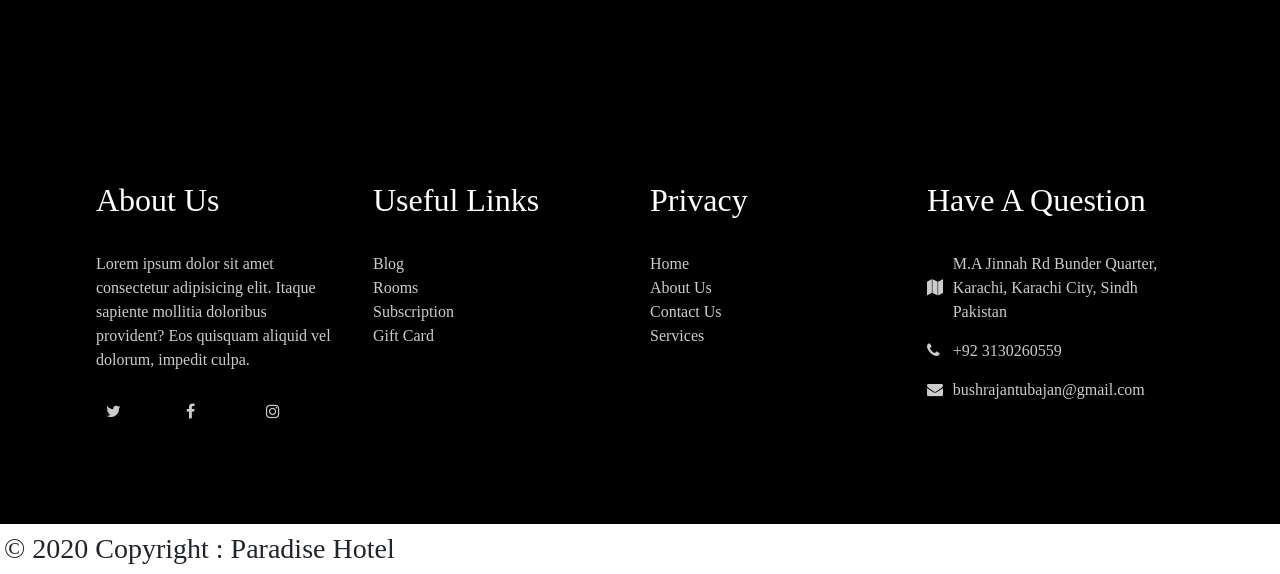
<file: Services.html>
<!DOCTYPE html>
<html lang="en">

<head>
    <meta charset="UTF-8">
    <meta http-equiv="X-UA-Compatible" content="IE=edge">
    <meta name="viewport" content="width=device-width, initial-scale=1.0">
    <title>Hotel Paradise</title>
    <link href="https://cdn.jsdelivr.net/npm/bootstrap@5.3.2/dist/css/bootstrap.min.css" rel="stylesheet"
        integrity="sha384-T3c6CoIi6uLrA9TneNEoa7RxnatzjcDSCmG1MXxSR1GAsXEV/Dwwykc2MPK8M2HN" crossorigin="anonymous">
    <link rel="stylesheet" href="https://cdnjs.cloudflare.com/ajax/libs/font-awesome/4.7.0/css/font-awesome.min.css">
    <link href="https://fonts.googleapis.com/css2?family=Itim&display=swap" rel="stylesheet">
    <style>
        h1 {
            transition: all ease 400ms;
        }

        h1:hover {
            transform: scale(1.03);
        }

        * {
            margin: 0;
            padding: 0;
            box-sizing: border-box;
        }

        body {
            font-family: ' cursive';
            font-weight: 400;
            font-style: normal;
            background-image: linear-gradient(rgba(0, 0, 0, 0.527), rgba(0, 0, 0, 0)), url(/Imgs/resort.webp);
            background-repeat: no-repeat;
            background-size: 100%;
            background-attachment: fixed;

        }

        .space {
            width: 100%;
            height: 400px;
        }

        .img {
            margin: 10px;
            border: 1.5px solid rgb(58, 54, 54);
            border-radius: 12px;
            padding: 10px;
            transition: all ease 500ms;
        }

        .img:hover {
            transform: scale(1.03);
            background-color: rgba(152, 207, 234, 0.352);
        }

        /* footer */
        .footer {
            background: rgb(0, 0, 0);
            color: #fff;
            text-align: center;
            margin-top: 5%;
        }

        .footer-container {

            width: 85vw;
            margin: 0 auto;
            padding: 30px 0;
        }

        .footer-container p,
        .footer-container a,
        .footer-container span {
            opacity: 0.8;
        }

        .footer a {
            display: flex;
            color: #fff;
            text-decoration: none;
        }

        .social-icons {
            list-style: none;
            display: flex;
            justify-items: center;
            padding: 15px 0;
        }

        .social-icons li {
            margin: 0 10px;
            width: 60px;
            height: 60px;
            border-radius: 50%;
            transition: var(--transition);
            cursor: pointer;
        }

        .contact-item span {
            display: block;
        }

        @media(min-width: 900px) {
            .footer-container {
                display: grid;
                grid-template-columns: repeat(2, 1fr);
                grid-gap: 20px;
            }
        }

        @media(min-width: 1170px) {
            .footer {
                text-align: left;
            }

            .footer-container {
                grid-template-columns: repeat(4, 1fr);
            }

            .footer-container div:nth-child(1) p {
                padding-right: 20px;
            }

            .contact-item {
                display: grid;
                grid-template-columns: 10% 90%;
                margin-bottom: 15px;
                align-items: center;
            }
        }

        .showModal {
            position: fixed;
            background: transparent;
            top: 0;
            right: 0;
            bottom: 0;
            left: 0;
            z-index: 5;
        }
    </style>
</head>

<body>
    <div class="body" style="margin-left: 5%; margin-right:5%;">
        <center>
            <nav class="navbar navbar-expand-lg">
                <div class="container-fluid">
                    <div>

                        <form class="container-fluid m-2 justify-content-right">

                            <a href="SignUp.html" class="nav-link active  fs-6" aria-current="page"><button
                                    class="btn btn-outline-light fs-6 " type="button">Sign
                                    Up</a></button>
                            <img src="/Imgs/pipe.png" alt="pipe" height="65px">
                            <a class="active  fs-6" aria-current="page" href="/Login.html"><button
                                    class="btn btn-outline-light  " type="button">Login</button></a>
                        </form>
                    </div>
                    <button class="navbar-toggler" type="button" data-bs-toggle="collapse"
                        data-bs-target="#navbarSupportedContent" aria-controls="navbarSupportedContent"
                        aria-expanded="false" aria-label="Toggle navigation">
                        <span class="navbar-toggler-icon"></span>
                    </button>
                    <div class="collapse navbar-collapse justify-content-end" id="navbarSupportedContent">

                        <a class="nav-link active  fs-5" aria-current="page" href="Index.html"><button
                                class="btn btn-outline-light m-1 fs-6 " type="button">Home</a></button>
                        <a class="nav-link active  fs-5" aria-current="page" href="Rooms.html"><button
                                class="btn btn-outline-light m-1 fs-6 " type="button">Rooms</a></button>
                        <a class="nav-link active  fs-5" aria-current="page" href="Dining.html"><button
                                class="btn btn-outline-light m-1 fs-6 " type="button">Dining</a></button>
                        <a class="nav-link active  fs-5" aria-current="page" href="About.html"><button
                                class="btn btn-outline-light m-1 fs-6 " type="button">About</a></button>
                        <a class="nav-link active  fs-5" aria-current="page" href="/Offers.html" target="_blank""><button
                            class=" btn btn-outline-light m-1 fs-6 " type=" button">Offer</a></button>
                        <a class="nav-link active  fs-5" aria-current="page" href="Services.html"><button
                                class="btn btn-outline-light m-1 fs-6 " type="button">Services</a></button>
                        <a class="nav-link active  fs-5" aria-current="page" href="ContactUs.html"><button
                                class="btn btn-outline-light m-1 fs-6 " type="button">Contact Us</a></button>
                    </div>

                </div>
            </nav>

        </center><br><br><br>

        <div class="div">
            <div class="container-fluid">

                <center>
                    <div class="logo"><a class="navbar-brand mt-2 mb-4" href="index.html">
                            <img src="Imgs/logo.png " class="img-fluid" alt="logo" width="30%" height="380px"></a></div>
                    <h1 style="font-size: 70px; color:white; margin-top:5%; text-shadow: 0px 50px 80px #030303;">
                        Services
                    </h1><br><br>
                    <br><br>

                    <div class="row w-100 p-4" style="background-color: #031e2356;">
                        <div class="col-lg-4">
                            <img src="/Imgs/aa.jpg" alt="img" width="500px" height="500px" class="img-fluid"
                                style="border: 10px double #fff;">
                            <h1
                                style="font-size: 30px; color:white; margin-top:5%; text-shadow: 0px 50px 80px #030303;">
                                Room Service </h1><br>
                            <h1
                                style="font-size: 30px; color:white; margin-top:5%; text-shadow: 0px 50px 80px #030303;">
                                Room service or in-room dining is a hotel service enabling guests to choose items of
                                food and drink for delivery to their hotel room for consumption. </h1>
                            <p><a class="btn btn-secondary" href="/About.html" style="font-size: 20px;">View details
                                    »</a>
                            </p>
                        </div>
                        <div class="col-lg-4">
                            <img src="/Imgs/a.avif" alt="img" width="500px" height="500px" class="img-fluid"
                                style="border: 10px double #fff;">
                            <h1
                                style="font-size: 30px; color:white; margin-top:5%; text-shadow: 0px 50px 80px #030303;">
                                Cooking Service </h1><br>
                            <h1
                                style="font-size: 30px; color:white; margin-top:5%; text-shadow: 0px 50px 80px #030303;">
                                Cooks provided by us are well trained and expert in cooking various dishes. They
                                understand the varied taste buds of clients and accordingly cook the food.</h1>
                            <p><a class="btn btn-secondary" href="/About.html" style="font-size: 20px;">View details
                                    »</a>
                            </p>
                        </div>
                        <div class="col-lg-4">
                            <img src="/Imgs/aaa.jpg" alt="img" width="500px" height="500px" class="img-fluid"
                                style="border: 10px double #fff;">
                            <h1
                                style="font-size: 30px; color:white; margin-top:5%; text-shadow: 0px 50px 80px #030303;">
                                Staff Service </h1><br>
                            <h1
                                style="font-size: 30px; color:white; margin-top:5%; text-shadow: 0px 50px 80px #030303;">
                                Staff Service Group is a temporary staffing business that since its founding in 1981 has
                                focused on clerical and manufacturing positions.</h1>
                            <p><a class="btn btn-secondary" href="/About.html" style="font-size: 20px;">View details
                                    »</a>
                            </p>
                        </div>
                        <div class="col-lg-4">
                            <br><br><br><br>
                            <img src="/Imgs/aaaa.jpg" alt="img" width="500px" height="500px" class="img-fluid"
                                style="border: 10px double #fff;">
                            <h1
                                style="font-size: 30px; color:white; margin-top:5%; text-shadow: 0px 50px 80px #030303;">
                                Spa Service </h1><br>
                            <h1
                                style="font-size: 30px; color:white; margin-top:5%; text-shadow: 0px 50px 80px #030303;">
                                The spa is more focused on creating a feeling of comfort and relaxation in a private and
                                quiet place with music,it help physical and mental problems.</h1>
                            <p><a class="btn btn-secondary" href="/About.html" style="font-size: 20px;">View details
                                    »</a>
                            </p>
                        </div>
                        <div class="col-lg-4">
                            <br><br><br><br>
                            <img src="/Imgs/aaaaa.avif" alt="img" width="500px" height="500px" class="img-fluid"
                                style="border: 10px double #fff;">
                            <h1
                                style="font-size: 30px; color:white; margin-top:5%; text-shadow: 0px 50px 80px #030303;">
                                Pool Service </h1><br>
                            <h1
                                style="font-size: 30px; color:white; margin-top:5%; text-shadow: 0px 50px 80px #030303;">
                                A swimming pool service technician is a person who maintains swimming pools, including
                                keeping the water clean and safe by fixing pool equipment</h1>
                            <p><a class="btn btn-secondary" href="/About.html" style="font-size: 20px;">View details
                                    »</a>
                            </p>
                        </div>
                        <div class="col-lg-4">
                            <br><br><br><br>
                            <img src="/Imgs/service(0).png" alt="img" width="500px" height="400px" class="img-fluid"
                                style="border: 10px double #fff;">
                            <h1
                                style="font-size: 30px; color:white; margin-top:5%; text-shadow: 0px 50px 80px #030303;">
                                Serving Staffs </h1><br>
                            <h1
                                style="font-size: 30px; color:white; margin-top:5%; text-shadow: 0px 50px 80px #030303;">
                                Staff works as attending to customers by supplying them with food and drink as
                                requested. Waiting staff follow rules and guidelines determined by the manager.</h1>
                            <p><a class="btn btn-secondary" href="/About.html" style="font-size: 20px;">View details
                                    »</a>
                            </p>
                        </div>
                    </div>
                </center>
                <!-- ************************Features*************************************** -->
                <div class="space"></div>
                <center>

                    <h1 style="font-size: 70px; color:white; margin-bottom:5%;">Silent Features Of Our Hotel</h1>
                </center>
                <!-- ************************Features*************************************** -->
                <div class="bg-body-tertiary d-inline-flex w-100  justify-content-center ">
                    <div class="img">
                        <img class="img-fluid" width="160px" height="190px" style="margin-top: 54px;"
                            src="/Imgs/features breakfast.png">
                        <center>
                            <figcaption><span>
                                    <h5> <br>Breakfast</h5>
                                </span></figcaption>
                        </center>
                    </div>
                    <div class="img">
                        <img class="img-fluid " width="170px" height="190px" src="/Imgs/features car for service.png">
                        <center>
                            <figcaption><span>
                                    <h5> <br>Car For Service</h5>
                                </span></figcaption>
                        </center>
                    </div>
                    <div class="img">
                        <img class="img-fluid" width="180px" height="190px" src="/Imgs/features Fire Exit.png">
                        <center>
                            <figcaption><span>
                                    <h5> <br>Fire Exit</h5>
                                </span></figcaption>
                        </center>
                    </div>
                    <div class="img">
                        <img class="img-fluid" width="150px" height="190px" style="margin-top: 20px;"
                            src="/Imgs/features free WIFI.png">
                        <center>
                            <figcaption><span>
                                    <h5> <br>Free WIFI</h5>
                                </span></figcaption>
                        </center>
                    </div>
                    <div class="img">
                        <img class="img-fluid" width="150px" height="190px" style="margin-top: 20px;"
                            src="/Imgs/features friendly staff.jpg">
                        <center>
                            <figcaption><span>
                                    <h5> <br>Friendly Staff</h5>
                                </span></figcaption>
                        </center>
                    </div>

                </div>
                <div class="bg-body-tertiary d-inline-flex w-100  justify-content-center">
                    <div class="img">
                        <img class="img-fluid" width="150px" height="190px" src="/Imgs/features gass station.png">
                        <center>
                            <figcaption><span>
                                    <h5> <br>Gass Station</h5>
                                </span></figcaption>
                        </center>
                    </div>
                    <div class="img">
                        <img class="img-fluid" width="150px" height="190px" src="/Imgs/features gym.png">
                        <center>
                            <figcaption><span>
                                    <h5> <br>Fitness Center</h5>
                                </span></figcaption>
                        </center>
                    </div>
                    <div class="img">
                        <img class="img-fluid" width="150px" height="190px" style="margin-top: 20px;"
                            src="/Imgs/features meeting facility.png">
                        <center>
                            <figcaption><span>
                                    <h5> <br>Meeting/Event Facility</h5>
                                </span></figcaption>
                        </center>
                    </div>
                    <div class="img">
                        <img class="img-fluid" width="150px" height="190px" src="/Imgs/features spa.png">
                        <center>
                            <figcaption><span>
                                    <h5> <br>Silent Spa</h5>
                                </span></figcaption>
                        </center>
                    </div>
                    <div class="img">
                        <img class="img-fluid" width="150px" height="190px" src="/Imgs/features swimming pool.png">
                        <center>
                            <figcaption><span>
                                    <h5> <br>Swimming Pool</h5>
                                </span></figcaption>
                        </center>
                    </div>

                </div>
                <!-- ************************Features*************************************** -->

            </div>
        </div>
    </div>

    <footer class="footer">
        <br>
        <iframe
            src="https://www.google.com/maps/embed?pb=!1m18!1m12!1m3!1d3620.404984704744!2d66.9965998112964!3d24.850014145582804!2m3!1f0!2f0!3f0!3m2!1i1024!2i768!4f13.1!3m3!1m2!1s0x3eb33e115cbdc755%3A0x93603ffb7aba4369!2sM.A%20Jinnah%20Rd%2C%20Bunder%20Quarter%2C%20Karachi%2C%20Karachi%20City%2C%20Sindh%2C%20Pakistan!5e0!3m2!1sen!2s!4v1708120520930!5m2!1sen!2s"
            width="100%" height="130" allowfullscreen="" loading="lazy"
            referrerpolicy="no-referrer-when-downgrade"></iframe>
        <div class="footer-container">
            <div>
                <h2>About Us </h2><br>
                <p>Lorem ipsum dolor sit amet consectetur adipisicing elit. Itaque sapiente mollitia doloribus
                    provident? Eos quisquam aliquid vel dolorum, impedit culpa.</p>
                <ul class="social-icons">
                    <li class="flex">
                        <a href="https://twitter.com/i/flow/login" target="_blank"><i class="fa fa-twitter fa-1x"
                                aria-hidden="true"></a></i>
                    </li>
                    <li class="flex">
                        <a href="https://www.facebook.com/login/" target="_blank"><i class="fa fa-facebook fa-1x"
                                aria-hidden="true"></a></i>
                    </li>
                    <li class="flex">
                        <a href="https://www.instagram.com/accounts/login/?hl=en" target="_blank"><i
                                class="fa fa-instagram fa-1x" aria-hidden="true"></a></i>
                    </li>
                </ul>
            </div>

            <div>
                <h2>Useful Links</h2><br>
                <a href="/Login.html">Blog</a>
                <a href="/Rooms.html">Rooms</a>
                <a href="/SignUp.html">Subscription</a>
                <a href="#">Gift Card</a>
            </div>

            <div>
                <h2>Privacy</h2>
                <br>
                <a href="/Index.html">Home</a>
                <a href="/About.html">About Us</a>
                <a href="/ContactUs.html">Contact Us</a>
                <a href="/Services.html">Services</a>
            </div>

            <div>
                <h2>Have A Question</h2><br>
                <div class="contact-item">
                    <span>
                        <i class="fa fa-map"></i>
                    </span>
                    <span>
                        M.A Jinnah Rd
                        Bunder Quarter, Karachi, Karachi City, Sindh
                        Pakistan
                    </span>
                </div>
                <div class="contact-item">
                    <span>
                        <i class="fa fa-phone" aria-hidden="true"></i>
                    </span>
                    <span>
                        +92 3130260559
                    </span>
                </div>
                <div class="contact-item">
                    <span>
                        <i class="fa fa-envelope" aria-hidden="true"></i>
                    </span>
                    <span>
                        bushrajantubajan@gmail.com
                    </span>
                </div>
            </div>
        </div>
        <div class="text-center p-1  fs-3" style="background-color: rgb(255, 255, 255);">
            <a class="text-body" href="#">© 2020 Copyright : Paradise Hotel</a>
        </div>
    </footer>

    <script src="https://cdn.jsdelivr.net/npm/bootstrap@5.3.2/dist/js/bootstrap.bundle.min.js"
        integrity="sha384-C6RzsynM9kWDrMNeT87bh95OGNyZPhcTNXj1NW7RuBCsyN/o0jlpcV8Qyq46cDfL"
        crossorigin="anonymous"></script>
</body>

</html>

<!--  -->
</file>
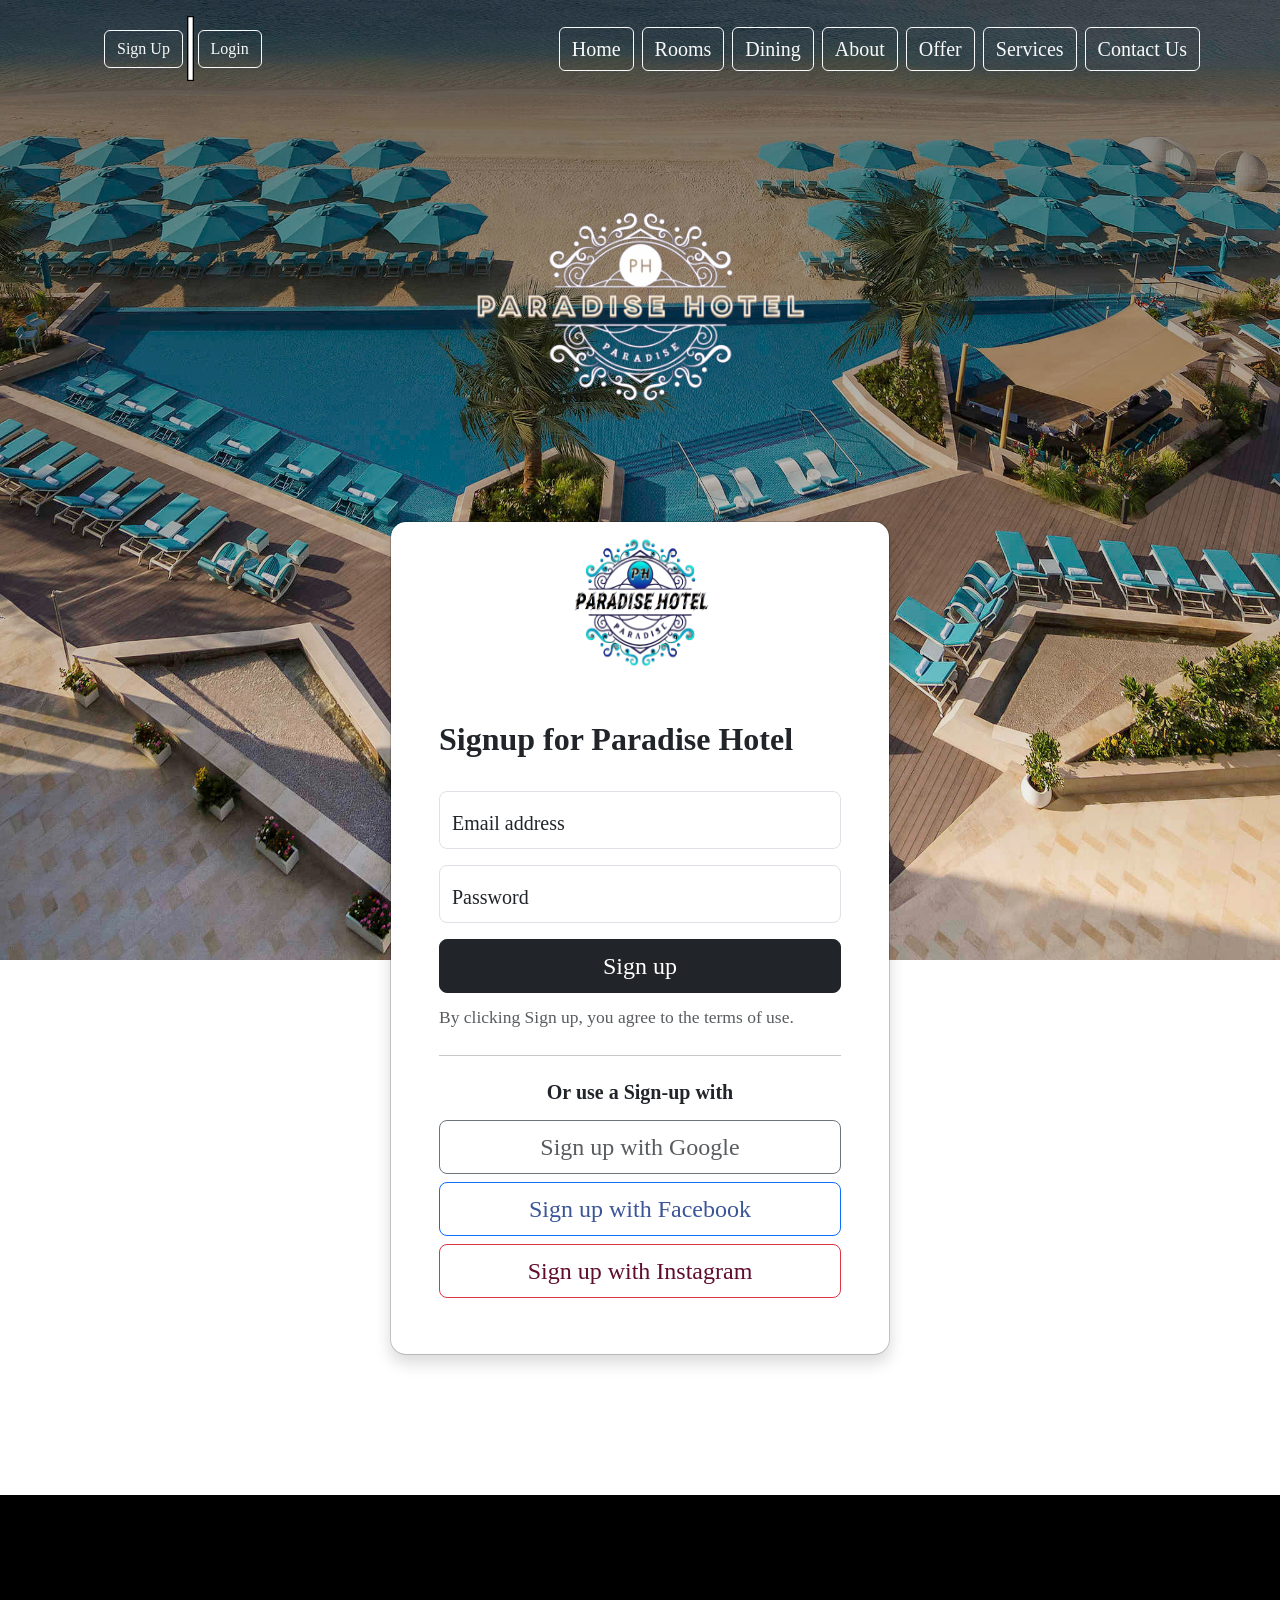
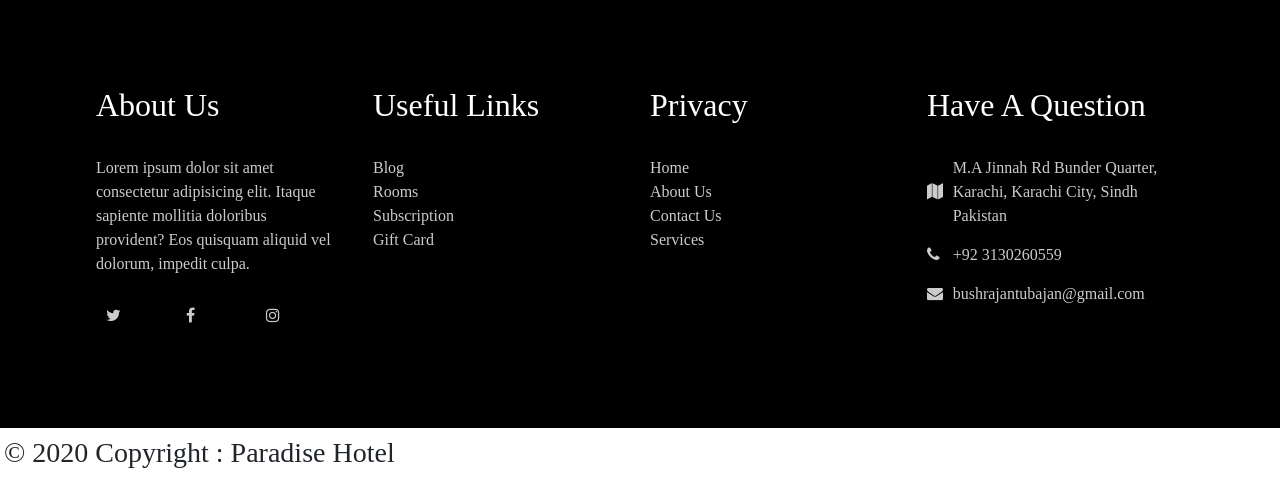
<file: SignUp.html>
<!DOCTYPE html>
<html lang="en">

<head>
    <meta charset="UTF-8">
    <meta http-equiv="X-UA-Compatible" content="IE=edge">
    <meta name="viewport" content="width=device-width, initial-scale=1.0">
    <title>Hotel Paradise</title>
    <link href="https://cdn.jsdelivr.net/npm/bootstrap@5.3.2/dist/css/bootstrap.min.css" rel="stylesheet"
        integrity="sha384-T3c6CoIi6uLrA9TneNEoa7RxnatzjcDSCmG1MXxSR1GAsXEV/Dwwykc2MPK8M2HN" crossorigin="anonymous">
    <link rel="stylesheet" href="https://cdnjs.cloudflare.com/ajax/libs/font-awesome/4.7.0/css/font-awesome.min.css">
    <link href="https://fonts.googleapis.com/css2?family=Itim&display=swap" rel="stylesheet">

    <style>
        h1 {
            transition: all ease 400ms;
        }

        h1:hover {
            transform: scale(1.03);
        }

        * {
            margin: 0;
            padding: 0;
            box-sizing: border-box;
        }

        body {
            font-family: ' cursive';
            font-weight: 400;
            font-style: normal;
            background-image: linear-gradient(rgba(0, 0, 0, 0.527), rgba(0, 0, 0, 0)), url(/Imgs/hotel\ \(2\).jpg);
            background-repeat: no-repeat;
            background-size: 100%;
            background-attachment: fixed;

        }

        /* footer */
        .footer {
            background: rgb(0, 0, 0);
            color: #fff;
            text-align: center;
            margin-top: 5%;
        }

        .footer-container {

            width: 85vw;
            margin: 0 auto;
            padding: 30px 0;
        }

        .footer-container p,
        .footer-container a,
        .footer-container span {
            opacity: 0.8;
        }

        .footer a {
            display: flex;
            color: #fff;
            text-decoration: none;
        }

        .social-icons {
            list-style: none;
            display: flex;
            justify-items: center;
            padding: 15px 0;
        }

        .social-icons li {
            margin: 0 10px;
            width: 60px;
            height: 60px;
            border-radius: 50%;
            transition: var(--transition);
            cursor: pointer;
        }

        .contact-item span {
            display: block;
        }

        @media(min-width: 900px) {
            .footer-container {
                display: grid;
                grid-template-columns: repeat(2, 1fr);
                grid-gap: 20px;
            }
        }

        @media(min-width: 1170px) {
            .footer {
                text-align: left;
            }

            .footer-container {
                grid-template-columns: repeat(4, 1fr);
            }

            .footer-container div:nth-child(1) p {
                padding-right: 20px;
            }

            .contact-item {
                display: grid;
                grid-template-columns: 10% 90%;
                margin-bottom: 15px;
                align-items: center;
            }
        }

        .showModal {
            position: fixed;
            background: transparent;
            top: 0;
            right: 0;
            bottom: 0;
            left: 0;
            z-index: 5;
        }
    </style>
</head>

<body>
    <div class="body" style="margin-left: 5%; margin-right:5%;">
        <center>
            <nav class="navbar navbar-expand-lg">
                <div class="container-fluid">
                    <div>

                        <form class="container-fluid m-2 justify-content-right">

                            <a href="SignUp.html" class="nav-link active  fs-6" aria-current="page"><button
                                    class="btn btn-outline-light fs-6 " type="button">Sign
                                    Up</a></button>
                            <img src="/Imgs/pipe.png" alt="pipe" height="65px">
                            <a class="active  fs-6" aria-current="page" href="/Login.html"><button
                                    class="btn btn-outline-light  " type="button">Login</button></a>
                        </form>
                    </div>
                    <button class="navbar-toggler" type="button" data-bs-toggle="collapse"
                        data-bs-target="#navbarSupportedContent" aria-controls="navbarSupportedContent"
                        aria-expanded="false" aria-label="Toggle navigation">
                        <span class="navbar-toggler-icon"></span>
                    </button>
                    <div class="collapse navbar-collapse justify-content-end" id="navbarSupportedContent">

                        <a class="nav-link active  fs-5" aria-current="page" href="Index.html"><button
                                class="btn btn-outline-light m-1 fs-6 " type="button">Home</a></button>

                        <a class="nav-link active  fs-5" aria-current="page" href="Rooms.html"><button
                                class="btn btn-outline-light m-1 fs-6 " type="button">Rooms</a></button>
                        <a class="nav-link active  fs-5" aria-current="page" href="Dining.html"><button
                                class="btn btn-outline-light m-1 fs-6 " type="button">Dining</a></button>
                        <a class="nav-link active  fs-5" aria-current="page" href="About.html"><button
                                class="btn btn-outline-light m-1 fs-6 " type="button">About</a></button>
                        <a class="nav-link active  fs-5" aria-current="page" href="/Offers.html" target="_blank""><button
                            class=" btn btn-outline-light m-1 fs-6 " type=" button">Offer</a></button>
                        <a class="nav-link active  fs-5" aria-current="page" href="Services.html"><button
                                class="btn btn-outline-light m-1 fs-6 " type="button">Services</a></button>
                        <a class="nav-link active  fs-5" aria-current="page" href="ContactUs.html"><button
                                class="btn btn-outline-light m-1 fs-6 " type="button">Contact Us</a></button>
                    </div>

                </div>
            </nav>

        </center><br><br><br>
        <center>
            <div class="logo"><a class="navbar-brand mt-2 mb-4" href="Index.html">
                    <img src="Imgs/logo.png " class="img-fluid" alt="logo" width="30%" height="380px"></a></div>
        </center>
        <!-- ******************SignUp page************************ -->
        <div class="modal modal-sheet position-static d-block bg-body-light p-4 py-md-5" tabindex="-1" role="dialog"
            id="modalSignin">
            <div class="modal-dialog" role="document">
                <div class="modal-content rounded-4 shadow">
                    <center><img class="img-top" src="/Imgs/lg.png" alt="img" width="170px" height="150px"></center>
                    <div class="modal-header p-5 pb-4 border-bottom-0">

                        <center>
                            <h1 class=" fw-bold fs-2 "> Signup for Paradise Hotel </h1>
                        </center>

                    </div>

                    <div class="modal-body p-5 pt-0  fs-5">
                        <form class="">
                            <div class="form-floating mb-3">
                                <input type="email" class="form-control rounded-3" id="floatingInput"
                                    placeholder="name@example.com" fdprocessedid="qh4xq5">
                                <label for="floatingInput" required  >Email address</label>
                            </div>
                            <div class="form-floating mb-3  fs-5">
                                <input type="password" class="form-control rounded-3" id="floatingPassword"
                                    placeholder="Password" fdprocessedid="2uybv">
                                <label for="floatingPassword" required >Password</label>
                            </div>
                            <button class="w-100 mb-2 btn btn-lg rounded-3 btn-dark  fs-4" onclick="run1()" >Sign
                                up</button>
                            <small class="text-body-secondary">By clicking Sign up, you agree to the terms of
                                use.</small>
                            <hr class="my-4">
                            <center>
                                <h2 class="fs-5 fw-bold mb-3  fs-5" >Or use a Sign-up with</h2>
                            </center>
                            <button class="w-100 py-2 mb-2 btn btn-outline-secondary rounded-3 fs-4" type="submit" fdprocessedid="biniah">
                                <a class="text-decoration-none text-body-secondary" target="_blank" href="https://support.google.com/accounts/answer/12849458?hl=en">Sign up with Google</a>
                                
                              </button>
                              <button class="w-100 py-2 mb-2 btn btn-outline-primary rounded-3 fs-4 " type="submit" fdprocessedid="biniah">
                                <a class="text-decoration-none " style="color:#3b5598;"  target="_blank" href="https://m.facebook.com/login/?locale=en_GB&refsrc=deprecated">Sign up with Facebook</a>
                                
                              </button>
                              <button class="w-100 py-2 mb-2 btn btn-outline-danger rounded-3 fs-4 " type="submit" fdprocessedid="biniah">
                                <a class="text-decoration-none " style="color: #5c082afb;" target="_blank" href="https://www.instagram.com/accounts/login/?hl=en">Sign up with Instagram</a>
                                
                              </button>
                        </form>
                    </div>
                </div>
            </div>
        </div>
    </div>

    <!-- ******************************************** -->
    <footer class="footer">
        <br>
        <iframe
            src="https://www.google.com/maps/embed?pb=!1m18!1m12!1m3!1d3620.404984704744!2d66.9965998112964!3d24.850014145582804!2m3!1f0!2f0!3f0!3m2!1i1024!2i768!4f13.1!3m3!1m2!1s0x3eb33e115cbdc755%3A0x93603ffb7aba4369!2sM.A%20Jinnah%20Rd%2C%20Bunder%20Quarter%2C%20Karachi%2C%20Karachi%20City%2C%20Sindh%2C%20Pakistan!5e0!3m2!1sen!2s!4v1708120520930!5m2!1sen!2s"
            width="100%" height="130" allowfullscreen="" loading="lazy"
            referrerpolicy="no-referrer-when-downgrade"></iframe>
        <div class="footer-container">
            <div>
                <h2>About Us </h2><br>
                <p>Lorem ipsum dolor sit amet consectetur adipisicing elit. Itaque sapiente mollitia doloribus
                    provident? Eos quisquam aliquid vel dolorum, impedit culpa.</p>
                <ul class="social-icons">
                    <li class="flex">
                        <a href="https://twitter.com/i/flow/login" target="_blank"><i class="fa fa-twitter fa-1x"
                                aria-hidden="true"></a></i>
                    </li>
                    <li class="flex">
                        <a href="https://www.facebook.com/login/" target="_blank"><i class="fa fa-facebook fa-1x"
                                aria-hidden="true"></a></i>
                    </li>
                    <li class="flex">
                        <a href="https://www.instagram.com/accounts/login/?hl=en" target="_blank"><i
                                class="fa fa-instagram fa-1x" aria-hidden="true"></a></i>
                    </li>
                </ul>
            </div>

            <div>
                <h2>Useful Links</h2><br>
                <a href="/Login.html">Blog</a>
                <a href="/Rooms.html">Rooms</a>
                <a href="/SignUp.html">Subscription</a>
                <a href="#">Gift Card</a>
            </div>

            <div>
                <h2>Privacy</h2>
                <br>
                <a href="/Index.html">Home</a>
                <a href="/About.html">About Us</a>
                <a href="/ContactUs.html">Contact Us</a>
                <a href="/Services.html">Services</a>
            </div>

            <div>
                <h2>Have A Question</h2><br>
                <div class="contact-item">
                    <span>
                        <i class="fa fa-map"></i>
                    </span>
                    <span>
                        M.A Jinnah Rd
                        Bunder Quarter, Karachi, Karachi City, Sindh
                        Pakistan
                    </span>
                </div>
                <div class="contact-item">
                    <span>
                        <i class="fa fa-phone" aria-hidden="true"></i>
                    </span>
                    <span>
                        +92 3130260559
                    </span>
                </div>
                <div class="contact-item">
                    <span>
                        <i class="fa fa-envelope" aria-hidden="true"></i>
                    </span>
                    <span>
                        bushrajantubajan@gmail.com
                    </span>
                </div>
            </div>
        </div>
        <div class="text-center p-1  fs-3" style="background-color: rgb(255, 255, 255);">
            <a class="text-body" href="#">© 2020 Copyright : Paradise Hotel</a>
        </div>
    </footer>

    <script src="https://cdn.jsdelivr.net/npm/bootstrap@5.3.2/dist/js/bootstrap.bundle.min.js"
        integrity="sha384-C6RzsynM9kWDrMNeT87bh95OGNyZPhcTNXj1NW7RuBCsyN/o0jlpcV8Qyq46cDfL"
        crossorigin="anonymous"></script>
</body>

</html>
</file>
